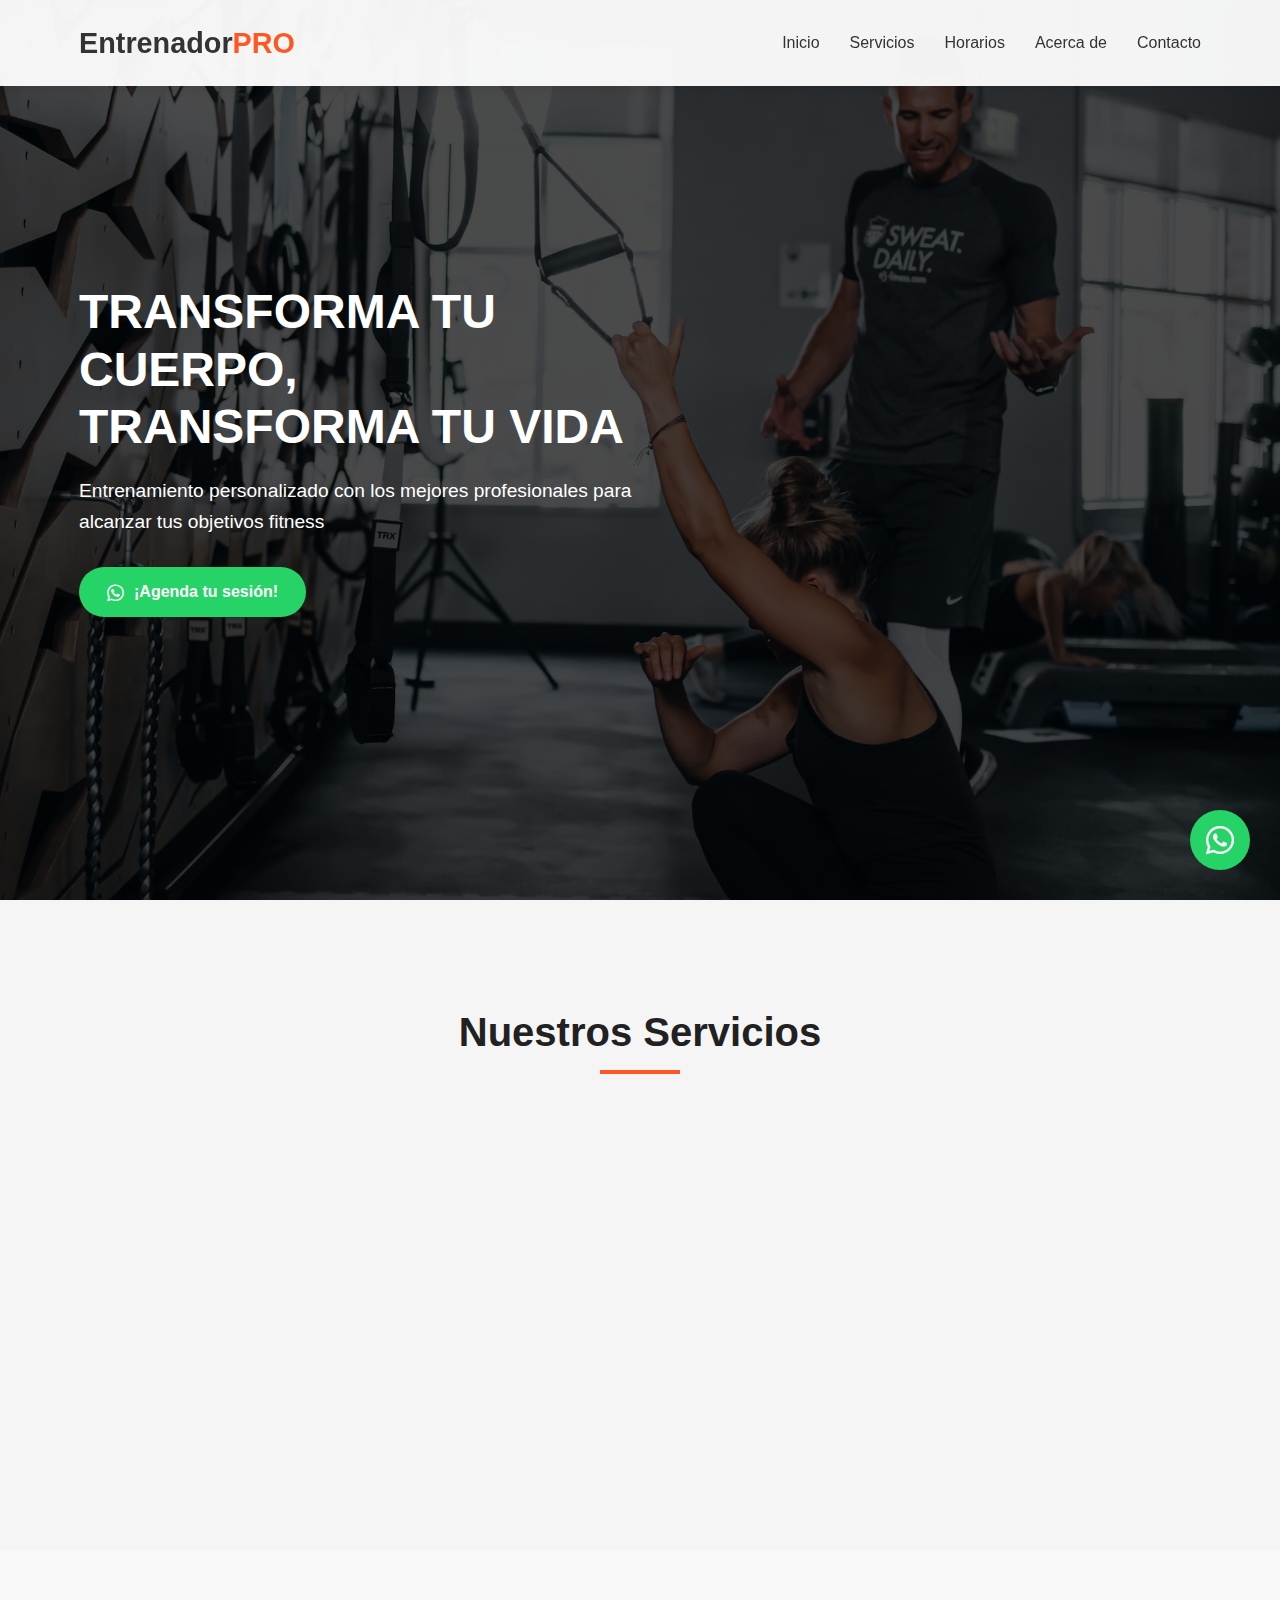
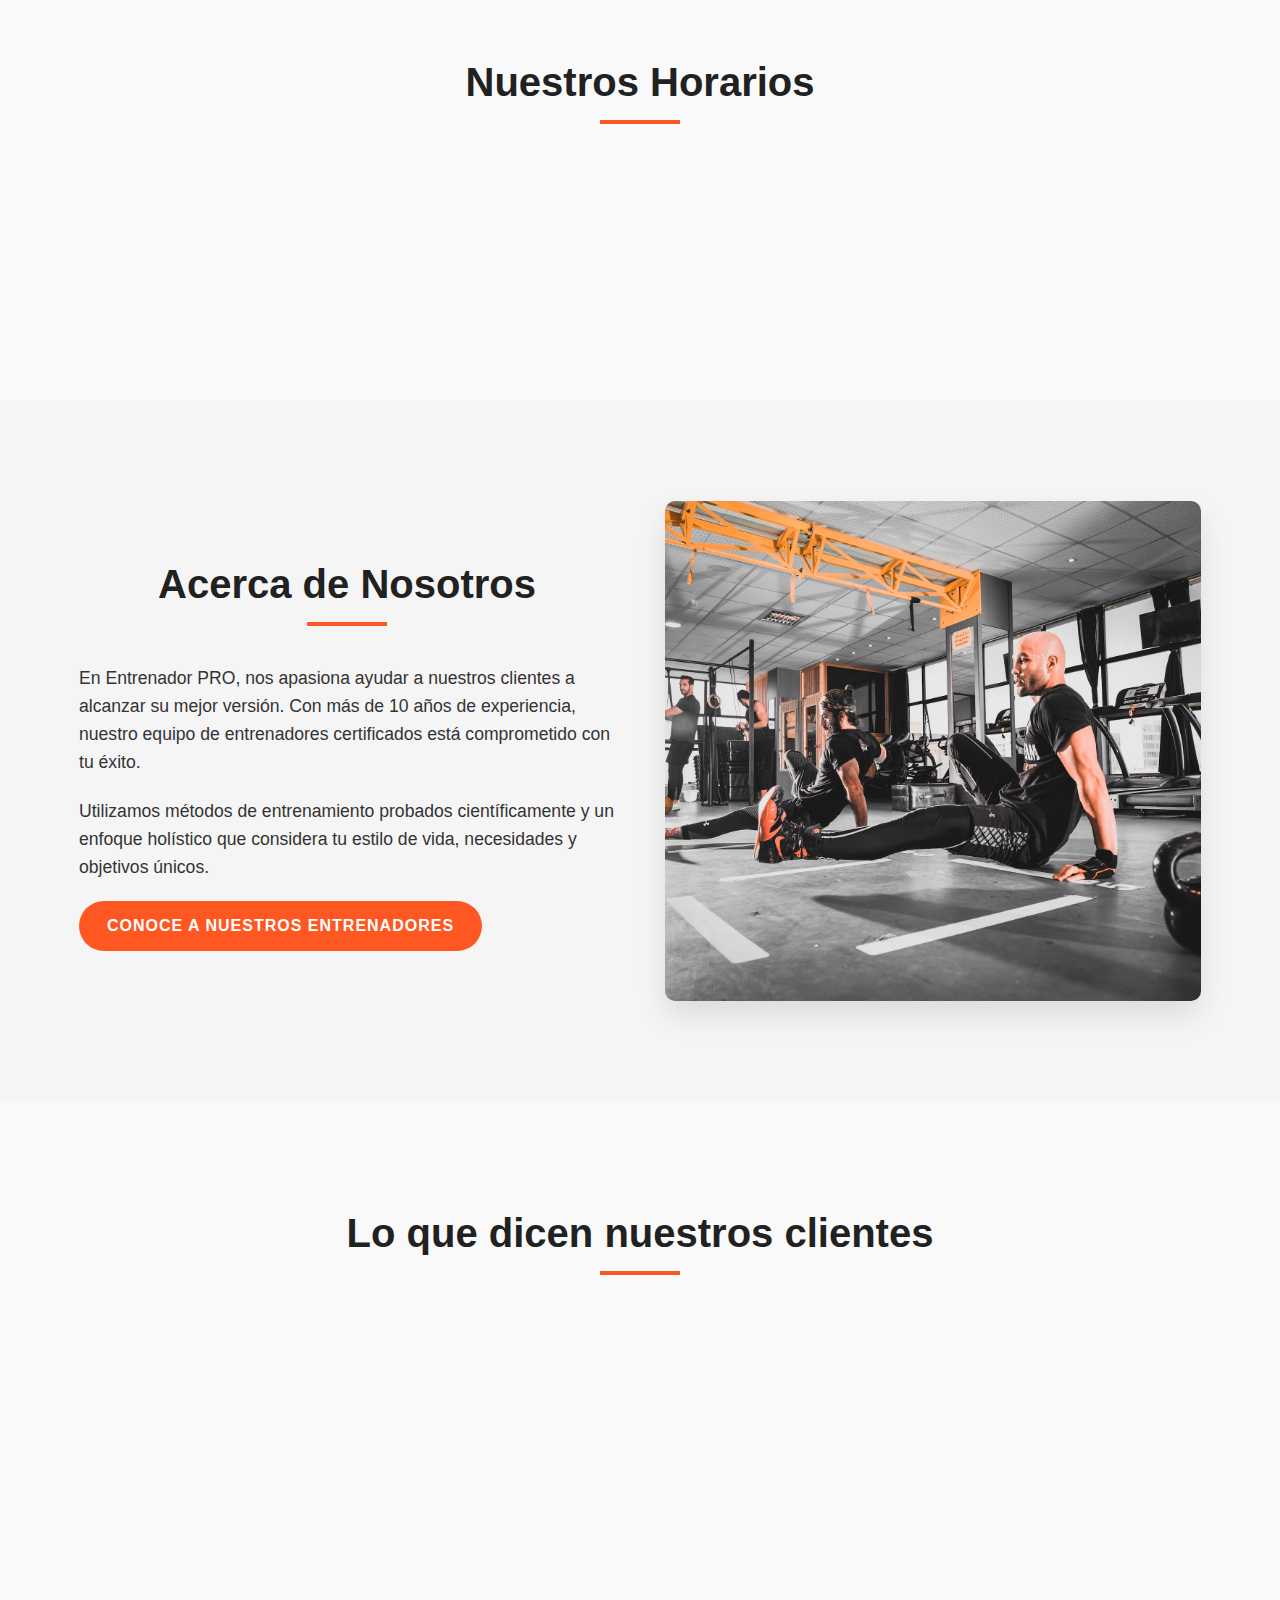
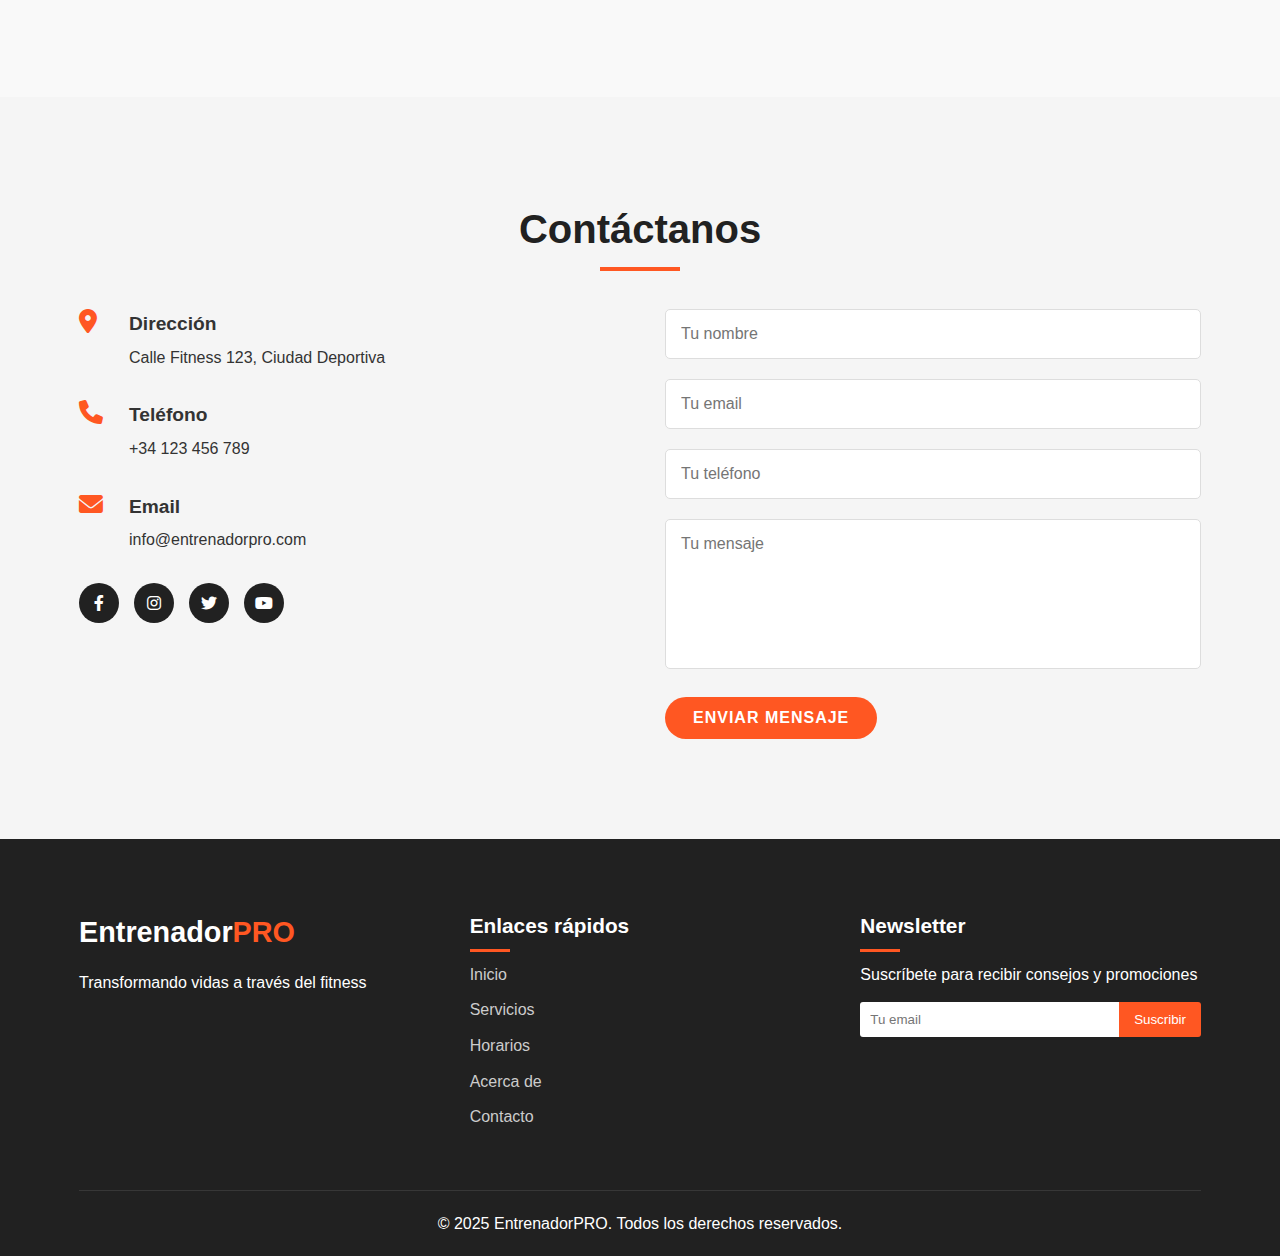
<file: plantilla-entrenador/index.html>
<!DOCTYPE html>
<html lang="es">
<head>
    <meta charset="UTF-8">
    <meta name="viewport" content="width=device-width, initial-scale=1.0">
    <title>Entrenador PRO - Tu entrenador personal de confianza</title>
    <link rel="stylesheet" href="style.css">
    <!-- Font Awesome para iconos -->
    <link rel="stylesheet" href="https://cdnjs.cloudflare.com/ajax/libs/font-awesome/6.0.0/css/all.min.css">
</head>
<body>
<!-- Header y navegación -->
<header>
    <div class="container">
        <div class="logo">
            <h1>Entrenador<span>PRO</span></h1>
        </div>
        <nav>
            <ul class="menu">
                <li><a href="#inicio">Inicio</a></li>
                <li><a href="#servicios">Servicios</a></li>
                <li><a href="#horarios">Horarios</a></li>
                <li><a href="#acerca">Acerca de</a></li>
                <li><a href="#contacto">Contacto</a></li>
            </ul>
            <div class="menu-toggle">
                <i class="fas fa-bars"></i>
            </div>
        </nav>
    </div>
</header>

<!-- Hero sección -->
<section id="inicio" class="hero">
    <div class="container">
        <div class="hero-content">
            <h2>TRANSFORMA TU CUERPO,<br>TRANSFORMA TU VIDA</h2>
            <p>Entrenamiento personalizado con los mejores profesionales para alcanzar tus objetivos fitness</p>
            <a href="https://wa.me/123456789" class="btn-whatsapp">
                <i class="fab fa-whatsapp"></i> ¡Agenda tu sesión!
            </a>
        </div>
    </div>
</section>

<!-- Servicios -->
<section id="servicios" class="servicios">
    <div class="container">
        <h2 class="section-title">Nuestros Servicios</h2>
        <div class="servicios-grid">
            <div class="servicio-card">
                <div class="servicio-icon">
                    <i class="fas fa-dumbbell"></i>
                </div>
                <h3>Entrenamiento Personal</h3>
                <p>Sesiones one-to-one adaptadas a tus necesidades específicas para maximizar resultados.</p>
            </div>
            <div class="servicio-card">
                <div class="servicio-icon">
                    <i class="fas fa-users"></i>
                </div>
                <h3>Clases Grupales</h3>
                <p>Entrena en un ambiente motivador con nuestras clases grupales de alta intensidad.</p>
            </div>
            <div class="servicio-card">
                <div class="servicio-icon">
                    <i class="fas fa-apple-alt"></i>
                </div>
                <h3>Asesoría Nutricional</h3>
                <p>Planes de alimentación personalizados que complementan tu rutina de ejercicios.</p>
            </div>
            <div class="servicio-card">
                <div class="servicio-icon">
                    <i class="fas fa-heartbeat"></i>
                </div>
                <h3>Evaluación Física</h3>
                <p>Análisis completo de tu condición actual para establecer metas realistas y medibles.</p>
            </div>
        </div>
    </div>
</section>

<!-- Horarios -->
<section id="horarios" class="horarios">
    <div class="container">
        <h2 class="section-title">Nuestros Horarios</h2>
        <div class="horario-tabla">
            <div class="horario-dia">
                <h3>Lunes a Viernes</h3>
                <p>6:00 AM - 10:00 PM</p>
            </div>
            <div class="horario-dia">
                <h3>Sábados</h3>
                <p>8:00 AM - 8:00 PM</p>
            </div>
            <div class="horario-dia">
                <h3>Domingos</h3>
                <p>9:00 AM - 2:00 PM</p>
            </div>
        </div>
    </div>
</section>

<!-- Acerca de -->
<section id="acerca" class="acerca">
    <div class="container">
        <div class="acerca-content">
            <div class="acerca-text">
                <h2 class="section-title">Acerca de Nosotros</h2>
                <p>En Entrenador PRO, nos apasiona ayudar a nuestros clientes a alcanzar su mejor versión. Con más de 10 años de experiencia, nuestro equipo de entrenadores certificados está comprometido con tu éxito.</p>
                <p>Utilizamos métodos de entrenamiento probados científicamente y un enfoque holístico que considera tu estilo de vida, necesidades y objetivos únicos.</p>
                <a href="#contacto" class="btn">Conoce a nuestros entrenadores</a>
            </div>
            <div class="acerca-img">
                <!-- Aquí irá la imagen del entrenador -->
            </div>
        </div>
    </div>
</section>

<!-- Testimonios -->
<section class="testimonios">
    <div class="container">
        <h2 class="section-title">Lo que dicen nuestros clientes</h2>
        <div class="testimonios-slider">
            <div class="testimonio">
                <div class="testimonio-texto">
                    <p>"Después de 3 meses entrenando aquí, he perdido 15kg y me siento con más energía que nunca. ¡Los mejores entrenadores!"</p>
                </div>
                <div class="cliente-info">
                    <h3>Laura Martínez</h3>
                    <span>Cliente desde 2023</span>
                </div>
            </div>
            <div class="testimonio">
                <div class="testimonio-texto">
                    <p>"El plan nutricional complementa perfectamente los entrenamientos. He logrado marcar mis músculos como siempre quise."</p>
                </div>
                <div class="cliente-info">
                    <h3>Carlos Rodríguez</h3>
                    <span>Cliente desde 2022</span>
                </div>
            </div>
            <div class="testimonio">
                <div class="testimonio-texto">
                    <p>"Las clases grupales son divertidas y motivadoras. El ambiente es genial y los resultados increíbles."</p>
                </div>
                <div class="cliente-info">
                    <h3>Ana Gómez</h3>
                    <span>Cliente desde 2024</span>
                </div>
            </div>
        </div>
    </div>
</section>

<!-- Contacto -->
<section id="contacto" class="contacto">
    <div class="container">
        <h2 class="section-title">Contáctanos</h2>
        <div class="contacto-content">
            <div class="contacto-info">
                <div class="info-item">
                    <i class="fas fa-map-marker-alt"></i>
                    <div>
                        <h3>Dirección</h3>
                        <p>Calle Fitness 123, Ciudad Deportiva</p>
                    </div>
                </div>
                <div class="info-item">
                    <i class="fas fa-phone"></i>
                    <div>
                        <h3>Teléfono</h3>
                        <p>+34 123 456 789</p>
                    </div>
                </div>
                <div class="info-item">
                    <i class="fas fa-envelope"></i>
                    <div>
                        <h3>Email</h3>
                        <p>info@entrenadorpro.com</p>
                    </div>
                </div>
                <div class="social-media">
                    <a href="#"><i class="fab fa-facebook-f"></i></a>
                    <a href="#"><i class="fab fa-instagram"></i></a>
                    <a href="#"><i class="fab fa-twitter"></i></a>
                    <a href="#"><i class="fab fa-youtube"></i></a>
                </div>
            </div>
            <div class="contacto-form">
                <form id="contact-form">
                    <div class="form-group">
                        <input type="text" id="nombre" name="nombre" placeholder="Tu nombre" required>
                    </div>
                    <div class="form-group">
                        <input type="email" id="email" name="email" placeholder="Tu email" required>
                    </div>
                    <div class="form-group">
                        <input type="tel" id="telefono" name="telefono" placeholder="Tu teléfono">
                    </div>
                    <div class="form-group">
                        <textarea id="mensaje" name="mensaje" placeholder="Tu mensaje" required></textarea>
                    </div>
                    <button type="submit" class="btn">Enviar Mensaje</button>
                </form>
            </div>
        </div>
    </div>
</section>

<!-- CTA WhatsApp flotante -->
<div class="whatsapp-float">
    <a href="https://wa.me/123456789" target="_blank">
        <i class="fab fa-whatsapp"></i>
    </a>
</div>

<!-- Footer -->
<footer>
    <div class="container">
        <div class="footer-content">
            <div class="footer-logo">
                <h2>Entrenador<span>PRO</span></h2>
                <p>Transformando vidas a través del fitness</p>
            </div>
            <div class="footer-links">
                <h3>Enlaces rápidos</h3>
                <ul>
                    <li><a href="#inicio">Inicio</a></li>
                    <li><a href="#servicios">Servicios</a></li>
                    <li><a href="#horarios">Horarios</a></li>
                    <li><a href="#acerca">Acerca de</a></li>
                    <li><a href="#contacto">Contacto</a></li>
                </ul>
            </div>
            <div class="footer-newsletter">
                <h3>Newsletter</h3>
                <p>Suscríbete para recibir consejos y promociones</p>
                <form>
                    <input type="email" placeholder="Tu email">
                    <button type="submit">Suscribir</button>
                </form>
            </div>
        </div>
        <div class="footer-bottom">
            <p>&copy; 2025 EntrenadorPRO. Todos los derechos reservados.</p>
        </div>
    </div>
</footer>

<script src="script.js"></script>
</body>
</html>
</file>
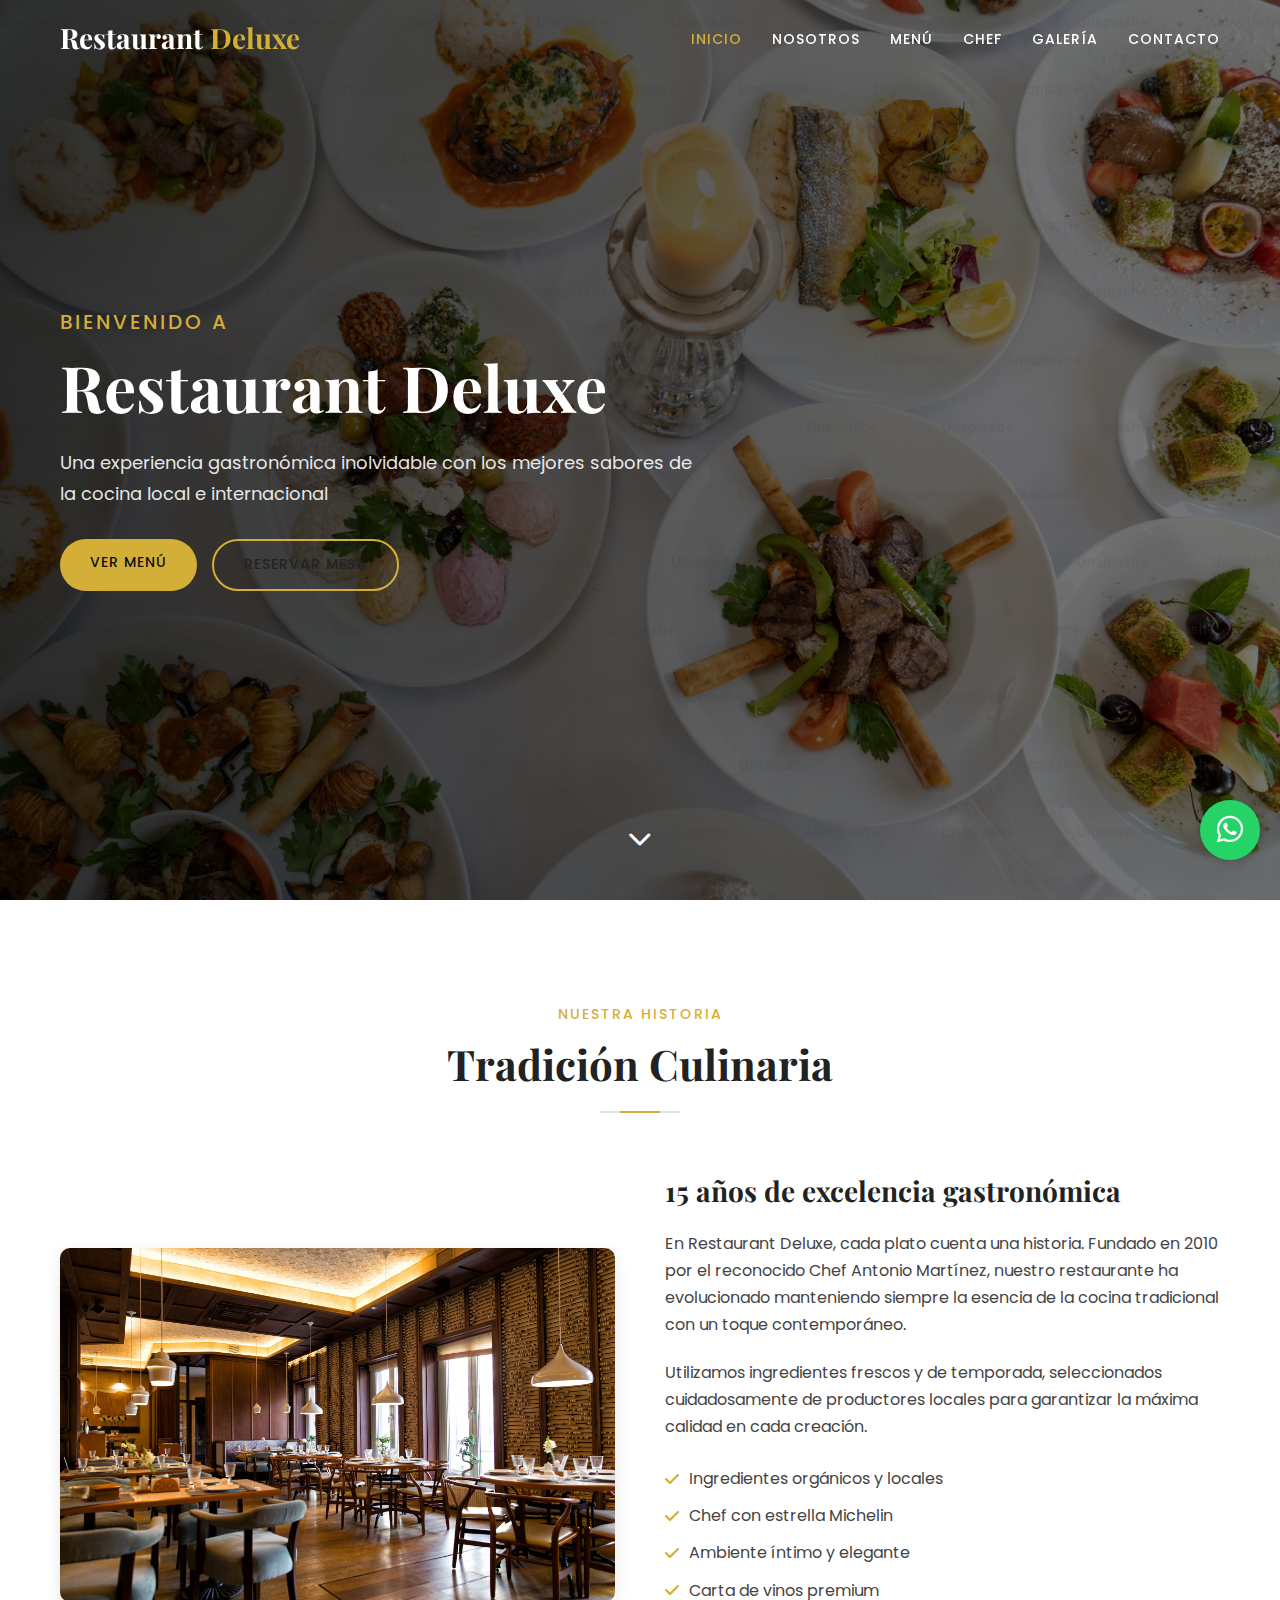
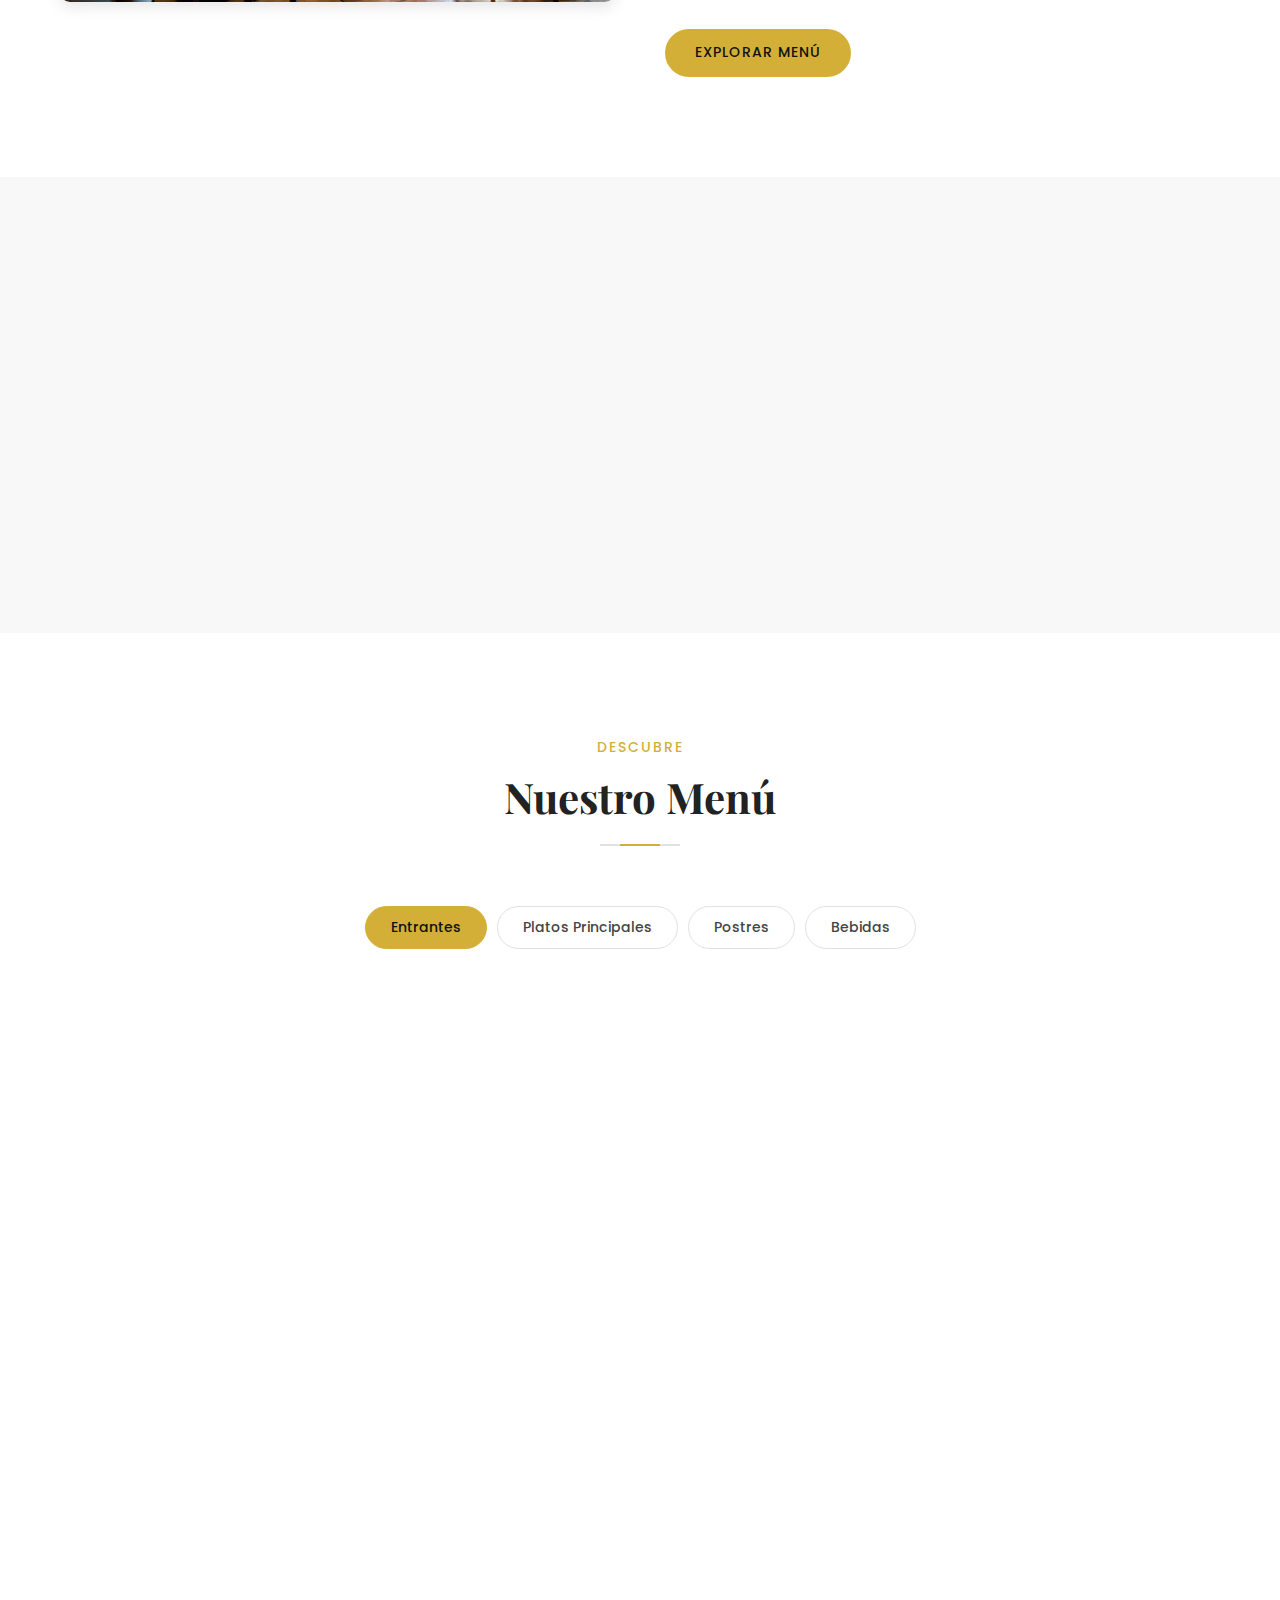
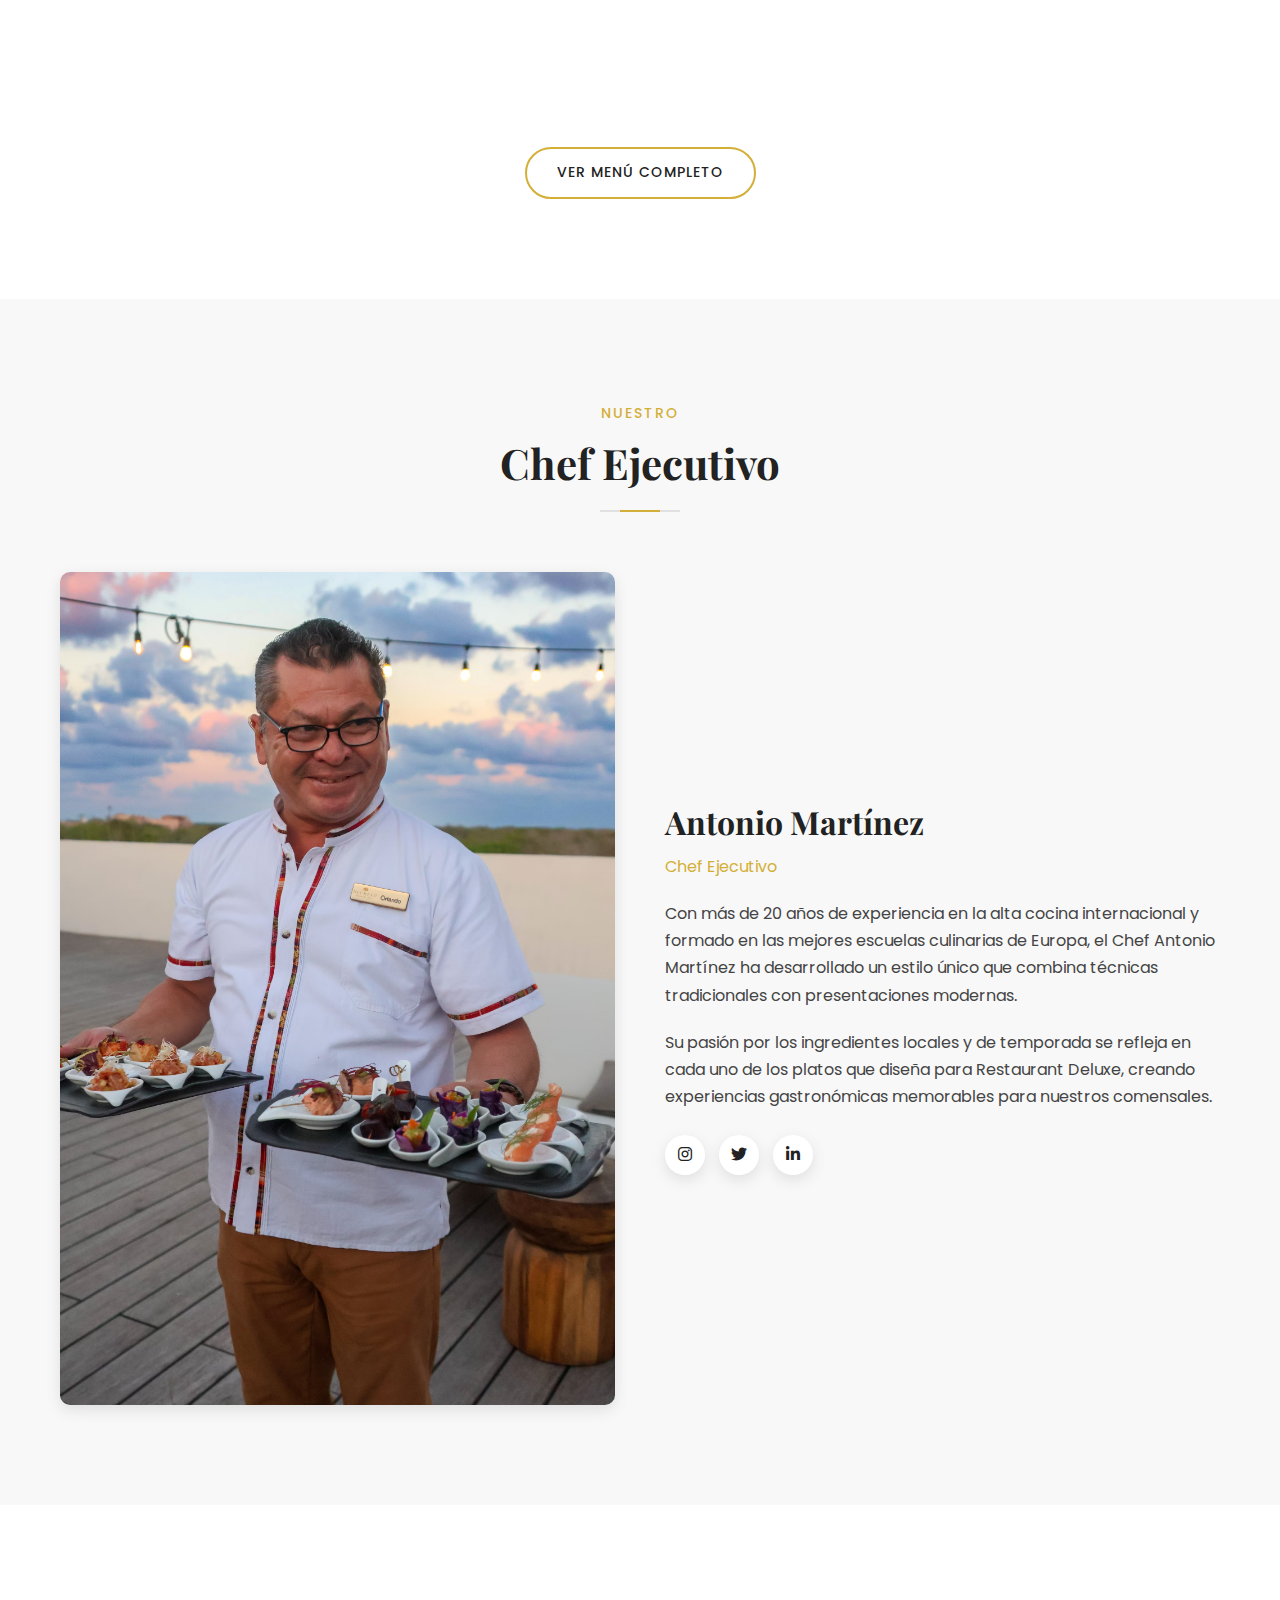
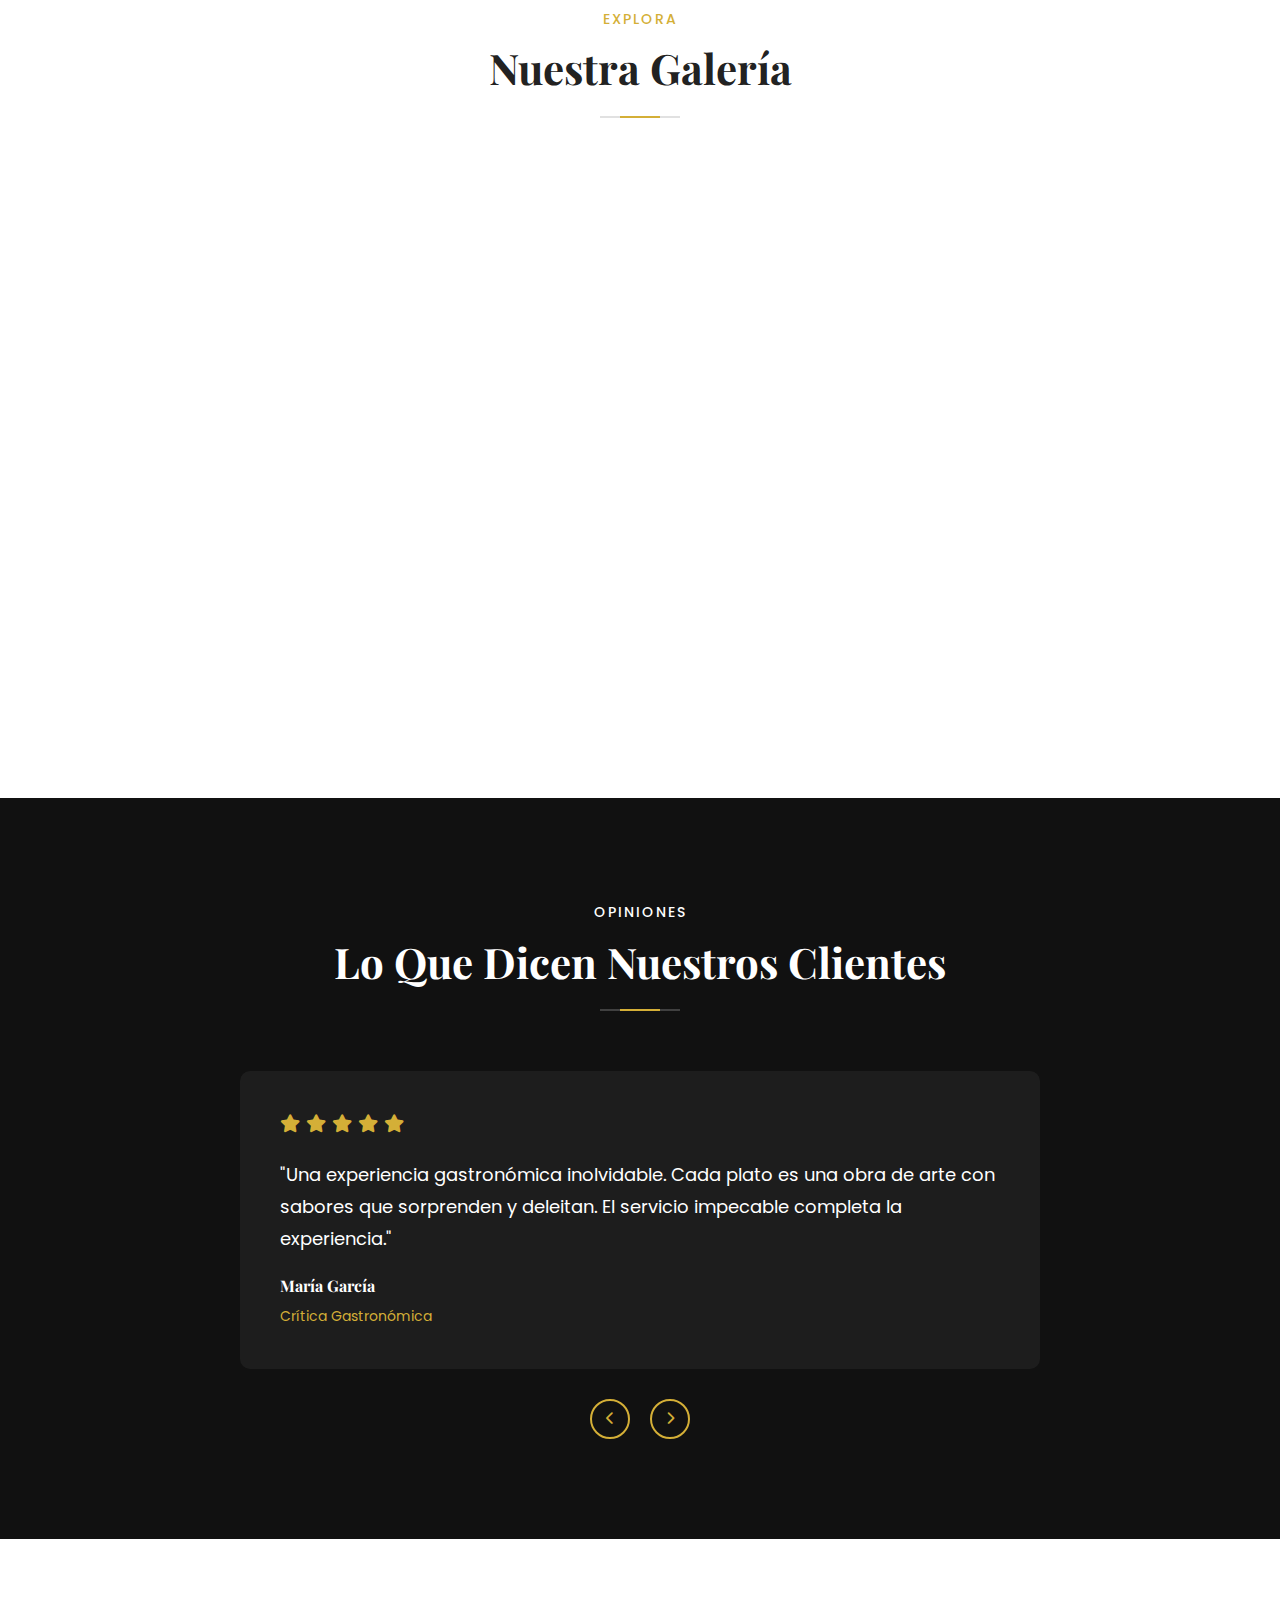
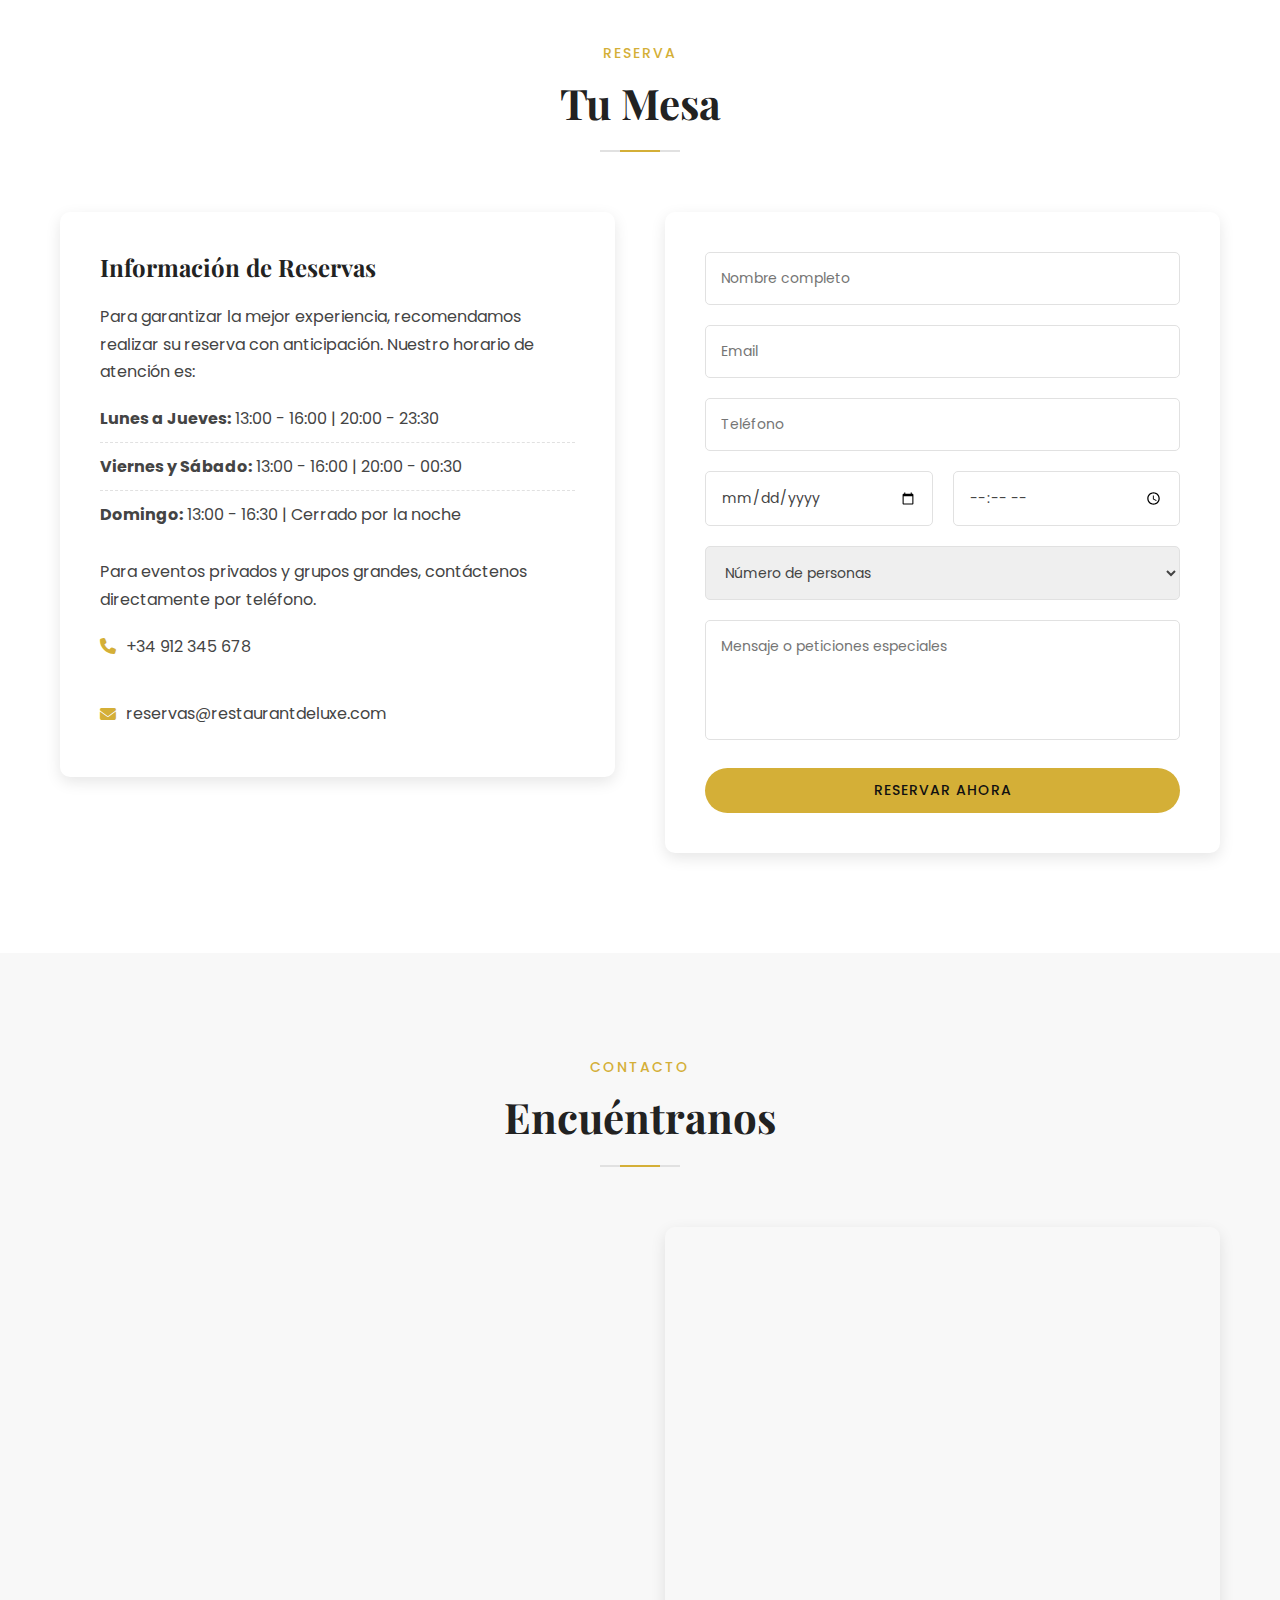
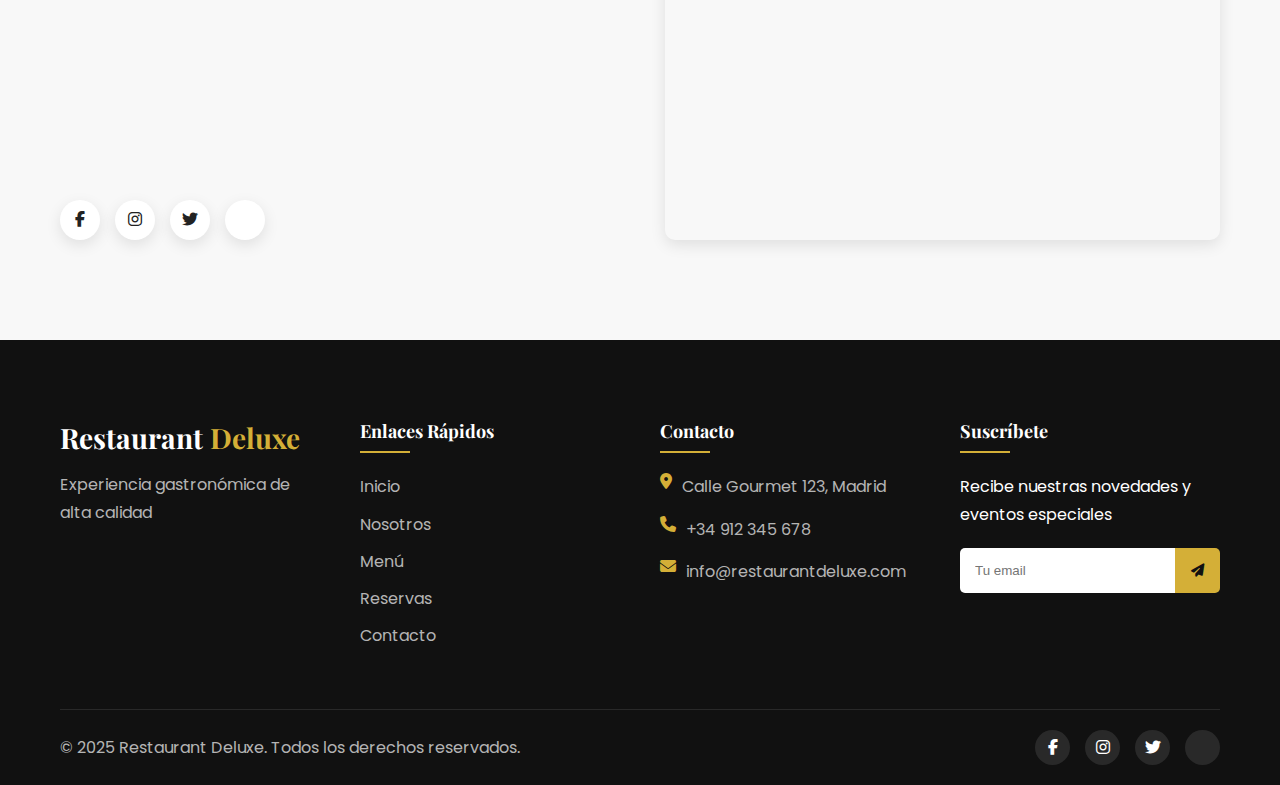
<file: plantilla-restaurante/index.html>
<!DOCTYPE html>
<html lang="es">
<head>
    <meta charset="UTF-8">
    <meta name="viewport" content="width=device-width, initial-scale=1.0">
    <meta name="description" content="Restaurant Deluxe - Experiencia gastronómica de alta calidad con sabores únicos y ambiente elegante">
    <meta name="keywords" content="restaurante, gastronomía, comida gourmet, chef, reservas, menú">
    <title>Restaurant Deluxe | Experiencia Culinaria Única</title>
    <link rel="stylesheet" href="style.css">
    <!-- Fuente elegante para restaurantes -->
    <link rel="preconnect" href="https://fonts.googleapis.com">
    <link rel="preconnect" href="https://fonts.gstatic.com" crossorigin>
    <link href="https://fonts.googleapis.com/css2?family=Playfair+Display:wght@400;500;600;700&family=Poppins:wght@300;400;500;600&display=swap" rel="stylesheet">
    <!-- Font Awesome para iconos -->
    <link rel="stylesheet" href="https://cdnjs.cloudflare.com/ajax/libs/font-awesome/6.4.0/css/all.min.css">
</head>
<body>
<!-- Header y Navegación -->
<header id="header">
    <div class="container">
        <div class="logo">
            <h1>Restaurant <span>Deluxe</span></h1>
        </div>
        <nav id="navbar">
            <ul>
                <li><a href="#hero" class="active">Inicio</a></li>
                <li><a href="#about">Nosotros</a></li>
                <li><a href="#menu">Menú</a></li>
                <li><a href="#chef">Chef</a></li>
                <li><a href="#gallery">Galería</a></li>
                <li><a href="#contact">Contacto</a></li>
            </ul>
            <div class="hamburger">
                <span class="bar"></span>
                <span class="bar"></span>
                <span class="bar"></span>
            </div>
        </nav>
    </div>
</header>

<!-- Sección Hero -->
<section id="hero">
    <div class="overlay"></div>
    <div class="container">
        <div class="hero-content">
            <h2>Bienvenido a</h2>
            <h1>Restaurant Deluxe</h1>
            <p>Una experiencia gastronómica inolvidable con los mejores sabores de la cocina local e internacional</p>
            <div class="cta-buttons">
                <a href="#menu" class="btn btn-primary">Ver Menú</a>
                <a href="#reservation" class="btn btn-secondary">Reservar Mesa</a>
            </div>
        </div>
    </div>
    <div class="scroll-down">
        <a href="#about"><i class="fas fa-chevron-down"></i></a>
    </div>
</section>

<!-- Sección Nosotros -->
<section id="about" class="section-padding">
    <div class="container">
        <div class="section-header">
            <span class="subtitle">Nuestra Historia</span>
            <h2>Tradición Culinaria</h2>
            <div class="divider"><span></span></div>
        </div>
        <div class="about-content">
            <div class="about-image">
                <img src="assets/img/about-restaurant.avif" alt="Interior del Restaurant Deluxe">
            </div>
            <div class="about-text">
                <h3>15 años de excelencia gastronómica</h3>
                <p>En Restaurant Deluxe, cada plato cuenta una historia. Fundado en 2010 por el reconocido Chef Antonio Martínez, nuestro restaurante ha evolucionado manteniendo siempre la esencia de la cocina tradicional con un toque contemporáneo.</p>
                <p>Utilizamos ingredientes frescos y de temporada, seleccionados cuidadosamente de productores locales para garantizar la máxima calidad en cada creación.</p>
                <ul class="features">
                    <li><i class="fas fa-check"></i> Ingredientes orgánicos y locales</li>
                    <li><i class="fas fa-check"></i> Chef con estrella Michelin</li>
                    <li><i class="fas fa-check"></i> Ambiente íntimo y elegante</li>
                    <li><i class="fas fa-check"></i> Carta de vinos premium</li>
                </ul>
                <a href="#menu" class="btn btn-primary">Explorar Menú</a>
            </div>
        </div>
    </div>
</section>

<!-- Sección Características -->
<section id="features" class="section-padding-small bg-light">
    <div class="container">
        <div class="features-grid">
            <div class="feature-box">
                <div class="feature-icon">
                    <i class="fas fa-utensils"></i>
                </div>
                <h3>Calidad Premium</h3>
                <p>Ingredientes seleccionados de la más alta calidad para una experiencia gastronómica excepcional.</p>
            </div>
            <div class="feature-box">
                <div class="feature-icon">
                    <i class="fas fa-wine-glass-alt"></i>
                </div>
                <h3>Selección de Vinos</h3>
                <p>Extensa carta de vinos nacionales e internacionales para maridar perfectamente cada plato.</p>
            </div>
            <div class="feature-box">
                <div class="feature-icon">
                    <i class="fas fa-concierge-bell"></i>
                </div>
                <h3>Servicio Exclusivo</h3>
                <p>Atención personalizada y profesional para hacer de su visita un momento inolvidable.</p>
            </div>
            <div class="feature-box">
                <div class="feature-icon">
                    <i class="fas fa-leaf"></i>
                </div>
                <h3>Opciones Vegetarianas</h3>
                <p>Deliciosas opciones para todos los gustos y necesidades dietéticas.</p>
            </div>
        </div>
    </div>
</section>

<!-- Sección Menú -->
<section id="menu" class="section-padding">
    <div class="container">
        <div class="section-header">
            <span class="subtitle">Descubre</span>
            <h2>Nuestro Menú</h2>
            <div class="divider"><span></span></div>
        </div>
        <div class="menu-tabs">
            <div class="tab-buttons">
                <button class="tab-btn active" data-target="starters">Entrantes</button>
                <button class="tab-btn" data-target="main">Platos Principales</button>
                <button class="tab-btn" data-target="desserts">Postres</button>
                <button class="tab-btn" data-target="drinks">Bebidas</button>
            </div>

            <div class="tab-content active" id="starters">
                <div class="menu-items">
                    <div class="menu-item">
                        <div class="menu-img">
                            <img src="assets/img/menu/starter-1.avif" alt="Carpaccio de Res">
                        </div>
                        <div class="menu-info">
                            <h4>Carpaccio de Res <span class="price">€14</span></h4>
                            <p>Finas láminas de res, aceite de oliva virgen, parmesano y rúcula fresca</p>
                        </div>
                    </div>
                    <div class="menu-item">
                        <div class="menu-img">
                            <img src="assets/img/menu/starter-2.avif" alt="Croquetas Gourmet">
                        </div>
                        <div class="menu-info">
                            <h4>Croquetas Gourmet <span class="price">€12</span></h4>
                            <p>Selección de croquetas caseras: jamón ibérico, boletus y queso azul</p>
                        </div>
                    </div>
                    <div class="menu-item">
                        <div class="menu-img">
                            <img src="assets/img/menu/starter-3.avif" alt="Ensalada Deluxe">
                        </div>
                        <div class="menu-info">
                            <h4>Ensalada Deluxe <span class="price">€16</span></h4>
                            <p>Mix de lechugas, aguacate, mango, nueces caramelizadas y vinagreta de frambuesa</p>
                        </div>
                    </div>
                    <div class="menu-item">
                        <div class="menu-img">
                            <img src="assets/img/menu/starter-4.avif" alt="Tartar de Atún">
                        </div>
                        <div class="menu-info">
                            <h4>Tartar de Atún <span class="price">€18</span></h4>
                            <p>Tartar de atún rojo, aguacate, mango y aderezo de sésamo y soja</p>
                        </div>
                    </div>
                </div>
            </div>

            <div class="tab-content" id="main">
                <div class="menu-items">
                    <div class="menu-item">
                        <div class="menu-img">
                            <img src="assets/img/menu/main-1.avif" alt="Lomo de Res">
                        </div>
                        <div class="menu-info">
                            <h4>Lomo de Res Wellington <span class="price">€28</span></h4>
                            <p>Lomo de res en hojaldre con duxelle de champiñones y salsa de vino tinto</p>
                        </div>
                    </div>
                    <div class="menu-item">
                        <div class="menu-img">
                            <img src="assets/img/menu/main-2.avif" alt="Risotto de Mariscos">
                        </div>
                        <div class="menu-info">
                            <h4>Risotto de Mariscos <span class="price">€24</span></h4>
                            <p>Cremoso risotto con langostinos, mejillones, calamar y azafrán</p>
                        </div>
                    </div>
                    <div class="menu-item">
                        <div class="menu-img">
                            <img src="assets/img/menu/main-3.avif" alt="Magret de Pato">
                        </div>
                        <div class="menu-info">
                            <h4>Magret de Pato <span class="price">€26</span></h4>
                            <p>Magret de pato con reducción de frutos rojos y puré de batata</p>
                        </div>
                    </div>
                    <div class="menu-item">
                        <div class="menu-img">
                            <img src="assets/img/menu/main-4.avif" alt="Pasta Trufada">
                        </div>
                        <div class="menu-info">
                            <h4>Pasta Trufada <span class="price">€22</span></h4>
                            <p>Tagliatelle con crema de trufa negra, setas silvestres y parmesano</p>
                        </div>
                    </div>
                </div>
            </div>

            <div class="tab-content" id="desserts">
                <!-- Contenido similar para postres -->
                <div class="menu-items">
                    <div class="menu-item">
                        <div class="menu-img">
                            <img src="assets/img/menu/dessert-1.avif" alt="Tiramisú">
                        </div>
                        <div class="menu-info">
                            <h4>Tiramisú Deluxe <span class="price">€9</span></h4>
                            <p>Clásico tiramisú con un toque de amaretto y cacao premium</p>
                        </div>
                    </div>
                    <div class="menu-item">
                        <div class="menu-img">
                            <img src="assets/img/menu/dessert-2.avif" alt="Coulant de Chocolate">
                        </div>
                        <div class="menu-info">
                            <h4>Coulant de Chocolate <span class="price">€11</span></h4>
                            <p>Bizcocho de chocolate con corazón fundido y helado de vainilla</p>
                        </div>
                    </div>
                </div>
            </div>

            <div class="tab-content" id="drinks">
                <!-- Contenido similar para bebidas -->
                <div class="menu-items">
                    <div class="menu-item">
                        <div class="menu-img">
                            <img src="assets/img/menu/drink-1.avif" alt="Vino Tinto">
                        </div>
                        <div class="menu-info">
                            <h4>Selección de Vinos <span class="price">€8-€120</span></h4>
                            <p>Amplia carta de vinos nacionales e internacionales</p>
                        </div>
                    </div>
                    <div class="menu-item">
                        <div class="menu-img">
                            <img src="assets/img/menu/drink-2.avif" alt="Cócteles">
                        </div>
                        <div class="menu-info">
                            <h4>Cócteles Premium <span class="price">€12</span></h4>
                            <p>Creaciones exclusivas de nuestro mixólogo</p>
                        </div>
                    </div>
                </div>
            </div>
        </div>
        <div class="menu-cta">
            <a href="menu-completo.html" class="btn btn-secondary">Ver Menú Completo</a>
        </div>
    </div>
</section>

<!-- Sección Chef -->
<section id="chef" class="section-padding bg-light">
    <div class="container">
        <div class="section-header">
            <span class="subtitle">Nuestro</span>
            <h2>Chef Ejecutivo</h2>
            <div class="divider"><span></span></div>
        </div>
        <div class="chef-profile">
            <div class="chef-img">
                <img src="assets/img/chef.avif" alt="Chef Antonio Martínez">
            </div>
            <div class="chef-bio">
                <h3>Antonio Martínez</h3>
                <span class="position">Chef Ejecutivo</span>
                <p>Con más de 20 años de experiencia en la alta cocina internacional y formado en las mejores escuelas culinarias de Europa, el Chef Antonio Martínez ha desarrollado un estilo único que combina técnicas tradicionales con presentaciones modernas.</p>
                <p>Su pasión por los ingredientes locales y de temporada se refleja en cada uno de los platos que diseña para Restaurant Deluxe, creando experiencias gastronómicas memorables para nuestros comensales.</p>
                <div class="chef-social">
                    <a href="#"><i class="fab fa-instagram"></i></a>
                    <a href="#"><i class="fab fa-twitter"></i></a>
                    <a href="#"><i class="fab fa-linkedin-in"></i></a>
                </div>
            </div>
        </div>
    </div>
</section>

<!-- Sección Galería -->
<section id="gallery" class="section-padding">
    <div class="container">
        <div class="section-header">
            <span class="subtitle">Explora</span>
            <h2>Nuestra Galería</h2>
            <div class="divider"><span></span></div>
        </div>
        <div class="gallery-grid">
            <div class="gallery-item">
                <img src="assets/img/gallery/gallery-1.avif" alt="Plato gourmet">
                <div class="gallery-overlay">
                    <i class="fas fa-search-plus"></i>
                </div>
            </div>
            <div class="gallery-item">
                <img src="assets/img/gallery/gallery-2.avif" alt="Interior del restaurante">
                <div class="gallery-overlay">
                    <i class="fas fa-search-plus"></i>
                </div>
            </div>
            <div class="gallery-item">
                <img src="assets/img/gallery/gallery-3.avif" alt="Preparación de platos">
                <div class="gallery-overlay">
                    <i class="fas fa-search-plus"></i>
                </div>
            </div>
            <div class="gallery-item">
                <img src="assets/img/gallery/gallery-4.avif" alt="Detalle culinario">
                <div class="gallery-overlay">
                    <i class="fas fa-search-plus"></i>
                </div>
            </div>
            <div class="gallery-item">
                <img src="assets/img/gallery/gallery-5.avif" alt="Terraza del restaurante">
                <div class="gallery-overlay">
                    <i class="fas fa-search-plus"></i>
                </div>
            </div>
            <div class="gallery-item">
                <img src="assets/img/gallery/gallery-6.avif" alt="Postre especial">
                <div class="gallery-overlay">
                    <i class="fas fa-search-plus"></i>
                </div>
            </div>
        </div>
    </div>
</section>

<!-- Sección Testimonios -->
<section id="testimonials" class="section-padding bg-dark">
    <div class="container">
        <div class="section-header light">
            <span class="subtitle">Opiniones</span>
            <h2>Lo Que Dicen Nuestros Clientes</h2>
            <div class="divider"><span></span></div>
        </div>
        <div class="testimonial-slider">
            <div class="testimonial-item">
                <div class="testimonial-content">
                    <div class="rating">
                        <i class="fas fa-star"></i>
                        <i class="fas fa-star"></i>
                        <i class="fas fa-star"></i>
                        <i class="fas fa-star"></i>
                        <i class="fas fa-star"></i>
                    </div>
                    <p>"Una experiencia gastronómica inolvidable. Cada plato es una obra de arte con sabores que sorprenden y deleitan. El servicio impecable completa la experiencia."</p>
                    <div class="client-info">
                        <h4>María García</h4>
                        <span>Crítica Gastronómica</span>
                    </div>
                </div>
            </div>
            <div class="testimonial-item">
                <div class="testimonial-content">
                    <div class="rating">
                        <i class="fas fa-star"></i>
                        <i class="fas fa-star"></i>
                        <i class="fas fa-star"></i>
                        <i class="fas fa-star"></i>
                        <i class="fas fa-star"></i>
                    </div>
                    <p>"El lugar perfecto para celebraciones especiales. El menú degustación superó todas nuestras expectativas y el maridaje de vinos fue excepcional."</p>
                    <div class="client-info">
                        <h4>Carlos Rodríguez</h4>
                        <span>Cliente frecuente</span>
                    </div>
                </div>
            </div>
            <div class="testimonial-item">
                <div class="testimonial-content">
                    <div class="rating">
                        <i class="fas fa-star"></i>
                        <i class="fas fa-star"></i>
                        <i class="fas fa-star"></i>
                        <i class="fas fa-star"></i>
                        <i class="fas fa-star-half-alt"></i>
                    </div>
                    <p>"Ambiente elegante pero acogedor, servicio atento y una carta que sorprende por su creatividad. Los postres son simplemente espectaculares."</p>
                    <div class="client-info">
                        <h4>Laura Martínez</h4>
                        <span>Empresaria</span>
                    </div>
                </div>
            </div>
        </div>
        <div class="testimonial-controls">
            <button class="prev-btn"><i class="fas fa-chevron-left"></i></button>
            <button class="next-btn"><i class="fas fa-chevron-right"></i></button>
        </div>
    </div>
</section>

<!-- Sección Reserva -->
<section id="reservation" class="section-padding">
    <div class="container">
        <div class="section-header">
            <span class="subtitle">Reserva</span>
            <h2>Tu Mesa</h2>
            <div class="divider"><span></span></div>
        </div>
        <div class="reservation-wrapper">
            <div class="reservation-info">
                <h3>Información de Reservas</h3>
                <p>Para garantizar la mejor experiencia, recomendamos realizar su reserva con anticipación. Nuestro horario de atención es:</p>
                <ul class="opening-hours">
                    <li><strong>Lunes a Jueves:</strong> 13:00 - 16:00 | 20:00 - 23:30</li>
                    <li><strong>Viernes y Sábado:</strong> 13:00 - 16:00 | 20:00 - 00:30</li>
                    <li><strong>Domingo:</strong> 13:00 - 16:30 | Cerrado por la noche</li>
                </ul>
                <p>Para eventos privados y grupos grandes, contáctenos directamente por teléfono.</p>
                <div class="contact-info">
                    <p><i class="fas fa-phone"></i> +34 912 345 678</p>
                    <p><i class="fas fa-envelope"></i> reservas@restaurantdeluxe.com</p>
                </div>
            </div>
            <div class="reservation-form">
                <form id="bookingForm">
                    <div class="form-group">
                        <input type="text" id="name" name="name" placeholder="Nombre completo" required>
                    </div>
                    <div class="form-group">
                        <input type="email" id="email" name="email" placeholder="Email" required>
                    </div>
                    <div class="form-group">
                        <input type="tel" id="phone" name="phone" placeholder="Teléfono" required>
                    </div>
                    <div class="form-row">
                        <div class="form-group half">
                            <input type="date" id="date" name="date" required>
                        </div>
                        <div class="form-group half">
                            <input type="time" id="time" name="time" required>
                        </div>
                    </div>
                    <div class="form-group">
                        <select id="guests" name="guests" required>
                            <option value="" disabled selected>Número de personas</option>
                            <option value="1">1 persona</option>
                            <option value="2">2 personas</option>
                            <option value="3">3 personas</option>
                            <option value="4">4 personas</option>
                            <option value="5">5 personas</option>
                            <option value="6">6 personas</option>
                            <option value="more">Más de 6 personas</option>
                        </select>
                    </div>
                    <div class="form-group">
                        <textarea id="message" name="message" placeholder="Mensaje o peticiones especiales"></textarea>
                    </div>
                    <button type="submit" class="btn btn-primary full-width">Reservar Ahora</button>
                </form>
            </div>
        </div>
    </div>
</section>

<!-- Sección Contacto -->
<section id="contact" class="section-padding bg-light">
    <div class="container">
        <div class="section-header">
            <span class="subtitle">Contacto</span>
            <h2>Encuéntranos</h2>
            <div class="divider"><span></span></div>
        </div>
        <div class="contact-wrapper">
            <div class="contact-info">
                <div class="contact-box">
                    <div class="icon">
                        <i class="fas fa-map-marker-alt"></i>
                    </div>
                    <div class="info">
                        <h4>Dirección</h4>
                        <p>Calle Gourmet 123<br>28001 Madrid, España</p>
                    </div>
                </div>
                <div class="contact-box">
                    <div class="icon">
                        <i class="fas fa-phone-alt"></i>
                    </div>
                    <div class="info">
                        <h4>Reservas</h4>
                        <p>+34 912 345 678<br>+34 912 345 679</p>
                    </div>
                </div>
                <div class="contact-box">
                    <div class="icon">
                        <i class="fas fa-envelope"></i>
                    </div>
                    <div class="info">
                        <h4>Email</h4>
                        <p>info@restaurantdeluxe.com<br>reservas@restaurantdeluxe.com</p>
                    </div>
                </div>
                <div class="social-links">
                    <a href="#"><i class="fab fa-facebook-f"></i></a>
                    <a href="#"><i class="fab fa-instagram"></i></a>
                    <a href="#"><i class="fab fa-twitter"></i></a>
                    <a href="#"><i class="fab fa-tripadvisor"></i></a>
                </div>
            </div>
            <div class="map-container">
                <iframe src="https://www.google.com/maps/embed?pb=!1m18!1m12!1m3!1d3037.7479999438347!2d-3.683144!3d40.4167!2m3!1f0!2f0!3f0!3m2!1i1024!2i768!4f13.1!3m3!1m2!1s0xd422997800a3c81%3A0xc323ab5aa5c95a71!2sMadrid%2C%20Spain!5e0!3m2!1sen!2sus!4v1651661020000!5m2!1sen!2sus" width="100%" height="450" style="border:0;" allowfullscreen="" loading="lazy" referrerpolicy="no-referrer-when-downgrade"></iframe>
            </div>
        </div>
    </div>
</section>

<!-- WhatsApp Flotante -->
<a href="https://wa.me/34912345678" class="whatsapp-float" target="_blank">
    <i class="fab fa-whatsapp"></i>
</a>

<!-- Footer -->
<footer id="footer">
    <div class="container">
        <div class="footer-content">
            <div class="footer-logo">
                <h2>Restaurant <span>Deluxe</span></h2>
                <p>Experiencia gastronómica de alta calidad</p>
            </div>
            <div class="footer-links">
                <h3>Enlaces Rápidos</h3>
                <ul>
                    <li><a href="#hero">Inicio</a></li>
                    <li><a href="#about">Nosotros</a></li>
                    <li><a href="#menu">Menú</a></li>
                    <li><a href="#reservation">Reservas</a></li>
                    <li><a href="#contact">Contacto</a></li>
                </ul>
            </div>
            <div class="footer-contact">
                <h3>Contacto</h3>
                <ul>
                    <li><i class="fas fa-map-marker-alt"></i> Calle Gourmet 123, Madrid</li>
                    <li><i class="fas fa-phone"></i> +34 912 345 678</li>
                    <li><i class="fas fa-envelope"></i> info@restaurantdeluxe.com</li>
                </ul>
            </div>
            <div class="footer-newsletter">
                <h3>Suscríbete</h3>
                <p>Recibe nuestras novedades y eventos especiales</p>
                <form class="newsletter-form">
                    <input type="email" placeholder="Tu email" required>
                    <button type="submit"><i class="fas fa-paper-plane"></i></button>
                </form>
            </div>
        </div>
        <div class="footer-bottom">
            <div class="copyright">
                <p>&copy; 2025 Restaurant Deluxe. Todos los derechos reservados.</p>
            </div>
            <div class="footer-social">
                <a href="#"><i class="fab fa-facebook-f"></i></a>
                <a href="#"><i class="fab fa-instagram"></i></a>
                <a href="#"><i class="fab fa-twitter"></i></a>
                <a href="#"><i class="fab fa-tripadvisor"></i></a>
            </div>
        </div>
    </div>
</footer>

<!-- Modal de Galería -->
<div id="galleryModal" class="modal">
    <span class="close-modal">&times;</span>
    <img class="modal-content" id="modalImg">
    <div class="modal-caption"></div>
    <a class="prev">&#10094;</a>
    <a class="next">&#10095;</a>
</div>

<!-- Script -->
<script src="script.js"></script>
</body>
</html>
</file>
<file: plantilla-entrenador/style.css>
/*
==========================
Entrenador PRO - Main CSS
==========================
*/

/* Variables globales */
:root {
    --color-primary: #FF5722;
    --color-secondary: #212121;
    --color-light: #f5f5f5;
    --color-dark: #333;
    --color-grey: #777;
    --font-primary: 'Roboto', sans-serif;
    --font-secondary: 'Montserrat', sans-serif;
    --transition: all 0.3s ease;
}

/* Reset y estilos generales */
* {
    margin: 0;
    padding: 0;
    box-sizing: border-box;
}

html {
    scroll-behavior: smooth;
}

body {
    font-family: var(--font-primary);
    line-height: 1.6;
    color: var(--color-dark);
    background-color: var(--color-light);
}

.container {
    width: 90%;
    max-width: 1200px;
    margin: 0 auto;
    padding: 0 15px;
}

a {
    text-decoration: none;
    color: var(--color-dark);
    transition: var(--transition);
}

ul {
    list-style: none;
}

img {
    max-width: 100%;
    height: auto;
}

.section-title {
    font-family: var(--font-secondary);
    font-size: 2.5rem;
    text-align: center;
    margin-bottom: 3rem;
    position: relative;
    color: var(--color-secondary);
}

.section-title::after {
    content: '';
    position: absolute;
    width: 80px;
    height: 4px;
    background-color: var(--color-primary);
    bottom: -10px;
    left: 50%;
    transform: translateX(-50%);
}

.btn {
    display: inline-block;
    padding: 12px 28px;
    background-color: var(--color-primary);
    color: white;
    border-radius: 50px;
    font-weight: 600;
    text-transform: uppercase;
    letter-spacing: 1px;
    transition: var(--transition);
    cursor: pointer;
    border: none;
    font-size: 1rem;
}

.btn:hover {
    background-color: var(--color-secondary);
    transform: translateY(-3px);
    box-shadow: 0 10px 20px rgba(0, 0, 0, 0.2);
}

/* Header y navegación */
header {
    position: fixed;
    top: 0;
    left: 0;
    width: 100%;
    padding: 20px 0;
    background-color: rgba(255, 255, 255, 0.95);
    box-shadow: 0 2px 10px rgba(0, 0, 0, 0.1);
    z-index: 1000;
    transition: var(--transition);
}

header .container {
    display: flex;
    justify-content: space-between;
    align-items: center;
}

.logo h1 {
    font-family: var(--font-secondary);
    font-size: 1.8rem;
    font-weight: 800;
}

.logo span {
    color: var(--color-primary);
}

.menu {
    display: flex;
}

.menu li {
    margin-left: 30px;
}

.menu a {
    font-weight: 500;
    position: relative;
    padding-bottom: 5px;
}

.menu a::after {
    content: '';
    position: absolute;
    width: 0;
    height: 2px;
    background-color: var(--color-primary);
    bottom: 0;
    left: 0;
    transition: var(--transition);
}

.menu a:hover::after {
    width: 100%;
}

.menu-toggle {
    display: none;
    font-size: 1.5rem;
    cursor: pointer;
}

/* Hero sección */
.hero {
    height: 100vh;
    background: linear-gradient(rgba(0, 0, 0, 0.7), rgba(0, 0, 0, 0.7)), url('assets/img/hero-bg.avif') no-repeat center center/cover;
    display: flex;
    align-items: center;
    color: white;
}

.hero-content {
    max-width: 600px;
}

.hero h2 {
    font-size: 3rem;
    font-weight: 800;
    line-height: 1.2;
    margin-bottom: 20px;
}

.hero p {
    font-size: 1.2rem;
    margin-bottom: 30px;
}

.btn-whatsapp {
    display: inline-flex;
    align-items: center;
    background-color: #25D366;
    color: white;
    padding: 12px 28px;
    border-radius: 50px;
    font-weight: 600;
    transition: var(--transition);
}

.btn-whatsapp i {
    margin-right: 10px;
    font-size: 1.2rem;
}

.btn-whatsapp:hover {
    background-color: #128C7E;
    transform: translateY(-3px);
    box-shadow: 0 10px 20px rgba(0, 0, 0, 0.2);
}

/* Servicios */
.servicios {
    padding: 100px 0;
}

.servicios-grid {
    display: grid;
    grid-template-columns: repeat(auto-fit, minmax(250px, 1fr));
    gap: 30px;
}

.servicio-card {
    background-color: white;
    border-radius: 10px;
    padding: 30px;
    box-shadow: 0 5px 15px rgba(0, 0, 0, 0.05);
    text-align: center;
    transition: var(--transition);
}

.servicio-card:hover {
    transform: translateY(-10px);
    box-shadow: 0 15px 30px rgba(0, 0, 0, 0.1);
}

.servicio-icon {
    font-size: 2.5rem;
    color: var(--color-primary);
    margin-bottom: 20px;
}

.servicio-card h3 {
    font-size: 1.5rem;
    margin-bottom: 15px;
    font-weight: 600;
}

/* Horarios */
.horarios {
    padding: 100px 0;
    background-color: #f9f9f9;
}

.horario-tabla {
    display: flex;
    justify-content: space-around;
    flex-wrap: wrap;
    gap: 20px;
}

.horario-dia {
    background-color: white;
    padding: 30px;
    border-radius: 10px;
    text-align: center;
    box-shadow: 0 5px 15px rgba(0, 0, 0, 0.05);
    flex: 1 1 250px;
    transition: var(--transition);
}

.horario-dia:hover {
    transform: scale(1.05);
    box-shadow: 0 15px 30px rgba(0, 0, 0, 0.1);
}

.horario-dia h3 {
    font-size: 1.5rem;
    margin-bottom: 10px;
    color: var(--color-secondary);
}

.horario-dia p {
    font-size: 1.2rem;
    color: var(--color-primary);
    font-weight: 600;
}

/* Acerca de */
.acerca {
    padding: 100px 0;
}

.acerca-content {
    display: grid;
    grid-template-columns: 1fr 1fr;
    gap: 50px;
    align-items: center;
}

.acerca-text p {
    margin-bottom: 20px;
    font-size: 1.1rem;
}

.acerca-img {
    height: 500px;
    background: url('assets/img/about-img.avif') no-repeat center center/cover;
    border-radius: 10px;
    box-shadow: 0 15px 30px rgba(0, 0, 0, 0.1);
}

/* Testimonios */
.testimonios {
    padding: 100px 0;
    background-color: #f9f9f9;
}

.testimonios-slider {
    display: flex;
    overflow-x: auto;
    gap: 30px;
    padding: 20px 0;
    scroll-snap-type: x mandatory;
    scrollbar-width: none;
}

.testimonios-slider::-webkit-scrollbar {
    display: none;
}

.testimonio {
    flex: 0 0 350px;
    scroll-snap-align: start;
    background-color: white;
    padding: 30px;
    border-radius: 10px;
    box-shadow: 0 5px 15px rgba(0, 0, 0, 0.05);
}

.testimonio-texto {
    margin-bottom: 20px;
    position: relative;
}

.testimonio-texto p {
    font-style: italic;
}

.testimonio-texto::before {
    content: '\201C';
    font-size: 3rem;
    position: absolute;
    top: -20px;
    left: -10px;
    color: var(--color-primary);
    opacity: 0.3;
}

.cliente-info h3 {
    font-size: 1.2rem;
    margin-bottom: 5px;
}

.cliente-info span {
    color: var(--color-grey);
    font-size: 0.9rem;
}

/* Contacto */
.contacto {
    padding: 100px 0;
}

.contacto-content {
    display: grid;
    grid-template-columns: repeat(auto-fit, minmax(300px, 1fr));
    gap: 50px;
}

.info-item {
    display: flex;
    margin-bottom: 30px;
}

.info-item i {
    font-size: 1.5rem;
    color: var(--color-primary);
    margin-right: 20px;
    width: 30px;
}

.info-item h3 {
    font-size: 1.2rem;
    margin-bottom: 5px;
}

.social-media {
    display: flex;
    margin-top: 30px;
}

.social-media a {
    width: 40px;
    height: 40px;
    background-color: var(--color-secondary);
    color: white;
    border-radius: 50%;
    display: flex;
    justify-content: center;
    align-items: center;
    margin-right: 15px;
    transition: var(--transition);
}

.social-media a:hover {
    background-color: var(--color-primary);
    transform: translateY(-5px);
}

.form-group {
    margin-bottom: 20px;
}

.form-group input,
.form-group textarea {
    width: 100%;
    padding: 15px;
    border-radius: 5px;
    border: 1px solid #ddd;
    font-family: var(--font-primary);
    font-size: 1rem;
}

.form-group textarea {
    height: 150px;
    resize: none;
}

/* WhatsApp flotante */
.whatsapp-float {
    position: fixed;
    bottom: 30px;
    right: 30px;
    z-index: 999;
}

.whatsapp-float a {
    width: 60px;
    height: 60px;
    background-color: #25D366;
    color: white;
    border-radius: 50%;
    display: flex;
    justify-content: center;
    align-items: center;
    font-size: 2rem;
    box-shadow: 0 5px 15px rgba(0, 0, 0, 0.1);
    transition: var(--transition);
}

.whatsapp-float a:hover {
    transform: scale(1.1);
}

/* Footer */
footer {
    background-color: var(--color-secondary);
    color: white;
    padding: 70px 0 20px;
}

.footer-content {
    display: grid;
    grid-template-columns: repeat(auto-fit, minmax(200px, 1fr));
    gap: 50px;
    margin-bottom: 50px;
}

.footer-logo h2 {
    font-size: 1.8rem;
    margin-bottom: 15px;
}

.footer-logo span {
    color: var(--color-primary);
}

.footer-links h3,
.footer-newsletter h3 {
    font-size: 1.3rem;
    margin-bottom: 20px;
    position: relative;
}

.footer-links h3::after,
.footer-newsletter h3::after {
    content: '';
    position: absolute;
    width: 40px;
    height: 3px;
    background-color: var(--color-primary);
    bottom: -10px;
    left: 0;
}

.footer-links ul li {
    margin-bottom: 10px;
}

.footer-links ul li a {
    color: #ccc;
}

.footer-links ul li a:hover {
    color: var(--color-primary);
    padding-left: 5px;
}

.footer-newsletter p {
    margin-bottom: 15px;
}

.footer-newsletter form {
    display: flex;
}

.footer-newsletter input {
    flex: 1;
    padding: 10px;
    border: none;
    border-radius: 3px 0 0 3px;
}

.footer-newsletter button {
    background-color: var(--color-primary);
    color: white;
    border: none;
    padding: 10px 15px;
    border-radius: 0 3px 3px 0;
    cursor: pointer;
    transition: var(--transition);
}

.footer-newsletter button:hover {
    background-color: #e64a19;
}

.footer-bottom {
    text-align: center;
    padding-top: 20px;
    border-top: 1px solid rgba(255, 255, 255, 0.1);
}

/* Media Queries */
@media (max-width: 992px) {
    .acerca-content {
        grid-template-columns: 1fr;
    }

    .acerca-img {
        height: 400px;
        order: -1;
    }
}

@media (max-width: 768px) {
    header {
        padding: 15px 0;
    }

    .menu {
        position: absolute;
        top: 100%;
        left: 0;
        width: 100%;
        background-color: white;
        flex-direction: column;
        align-items: center;
        padding: 20px 0;
        box-shadow: 0 5px 10px rgba(0, 0, 0, 0.1);
        transform: translateY(-150%);
        transition: transform 0.3s ease;
    }

    .menu.active {
        transform: translateY(0);
    }

    .menu li {
        margin: 10px 0;
    }

    .menu-toggle {
        display: block;
    }

    .hero h2 {
        font-size: 2.5rem;
    }

    .hero p {
        font-size: 1rem;
    }

    .section-title {
        font-size: 2rem;
    }
}

@media (max-width: 576px) {
    .hero h2 {
        font-size: 2rem;
    }

    .btn {
        padding: 10px 20px;
        font-size: 0.9rem;
    }

    .btn-whatsapp {
        padding: 10px 20px;
    }

    .footer-content {
        gap: 30px;
    }

    .footer-newsletter form {
        flex-direction: column;
    }

    .footer-newsletter input,
    .footer-newsletter button {
        width: 100%;
        border-radius: 3px;
        margin-bottom: 10px;
    }
}
</file>
<file: plantilla-restaurante/style.css>
/*
* Restaurant Deluxe - Landing Page Template
* Designed by Say
* CSS Version: 1.0
*/

/* ======================================
   Variables y Estilos Base
====================================== */
:root {
    --color-primary: #D4AF37;      /* Dorado elegante */
    --color-secondary: #222;       /* Negro suave */
    --color-text: #444;            /* Color texto principal */
    --color-text-light: #777;      /* Color texto secundario */
    --color-light: #f8f8f8;        /* Fondo claro */
    --color-white: #fff;           /* Blanco */
    --color-dark: #111;            /* Negro para fondos */
    --color-grey: #f5f5f5;         /* Gris claro */
    --color-border: #e1e1e1;       /* Color bordes */

    --font-primary: 'Playfair Display', serif;  /* Fuente para títulos */
    --font-secondary: 'Poppins', sans-serif;    /* Fuente para texto */

    --transition: all 0.3s ease;   /* Transición global */
    --shadow: 0 5px 15px rgba(0, 0, 0, 0.1);  /* Sombra suave */
    --shadow-dark: 0 5px 15px rgba(0, 0, 0, 0.2);  /* Sombra oscura */
}

* {
    margin: 0;
    padding: 0;
    box-sizing: border-box;
}

html {
    scroll-behavior: smooth;
}

body {
    font-family: var(--font-secondary);
    font-size: 16px;
    line-height: 1.7;
    color: var(--color-text);
    overflow-x: hidden;
}

h1, h2, h3, h4, h5, h6 {
    font-family: var(--font-primary);
    font-weight: 700;
    margin-bottom: 15px;
    color: var(--color-secondary);
    line-height: 1.3;
}

p {
    margin-bottom: 20px;
}

a {
    text-decoration: none;
    color: var(--color-secondary);
    transition: var(--transition);
}

a:hover {
    color: var(--color-primary);
}

ul, ol {
    list-style: none;
}

img {
    max-width: 100%;
    display: block;
}

.container {
    width: 100%;
    max-width: 1200px;
    margin: 0 auto;
    padding: 0 20px;
}

.section-padding {
    padding: 100px 0;
}

.section-padding-small {
    padding: 70px 0;
}

.bg-light {
    background-color: var(--color-light);
}

.bg-dark {
    background-color: var(--color-dark);
    color: var(--color-white);
}

.text-center {
    text-align: center;
}

/* ======================================
   Botones
====================================== */
.btn {
    display: inline-block;
    padding: 12px 30px;
    font-family: var(--font-secondary);
    font-size: 14px;
    font-weight: 500;
    border-radius: 50px;
    text-transform: uppercase;
    letter-spacing: 1px;
    transition: var(--transition);
    cursor: pointer;
    border: none;
    text-align: center;
}

.btn-primary {
    background-color: var(--color-primary);
    color: var(--color-dark);
}

.btn-primary:hover {
    background-color: var(--color-secondary);
    color: var(--color-white);
}

.btn-secondary {
    background-color: transparent;
    color: var(--color-secondary);
    border: 2px solid var(--color-primary);
}

.btn-secondary:hover {
    background-color: var(--color-primary);
    color: var(--color-dark);
}

.full-width {
    width: 100%;
}

/* ======================================
   Encabezados de sección
====================================== */
.section-header {
    margin-bottom: 60px;
    text-align: center;
}

.section-header .subtitle {
    display: inline-block;
    font-family: var(--font-secondary);
    font-size: 14px;
    font-weight: 500;
    color: var(--color-primary);
    text-transform: uppercase;
    letter-spacing: 2px;
    margin-bottom: 10px;
}

.section-header h2 {
    font-size: 42px;
    position: relative;
    margin-bottom: 20px;
}

.divider {
    display: block;
    text-align: center;
    margin: 0 auto;
    width: 80px;
    position: relative;
    height: 2px;
    background-color: var(--color-border);
}

.divider span {
    display: block;
    width: 40px;
    height: 2px;
    background-color: var(--color-primary);
    position: absolute;
    left: 50%;
    transform: translateX(-50%);
}

.section-header.light h2,
.section-header.light .subtitle {
    color: var(--color-white);
}

.section-header.light .divider {
    background-color: rgba(255, 255, 255, 0.2);
}

/* ======================================
   Header & Navegación
====================================== */
#header {
    position: fixed;
    top: 0;
    left: 0;
    width: 100%;
    z-index: 1000;
    background-color: transparent;
    transition: var(--transition);
    padding: 20px 0;
}

#header.sticky {
    background-color: var(--color-white);
    box-shadow: 0 2px 10px rgba(0, 0, 0, 0.1);
    padding: 10px 0;
}

#header .container {
    display: flex;
    justify-content: space-between;
    align-items: center;
}

.logo h1 {
    font-family: var(--font-primary);
    font-size: 28px;
    font-weight: 700;
    margin: 0;
    color: var(--color-white);
    transition: var(--transition);
}

.logo h1 span {
    color: var(--color-primary);
}

#header.sticky .logo h1 {
    color: var(--color-secondary);
}

#navbar ul {
    display: flex;
}

#navbar ul li {
    margin-left: 30px;
}

#navbar ul li a {
    color: var(--color-white);
    font-size: 14px;
    font-weight: 500;
    text-transform: uppercase;
    letter-spacing: 1px;
}

#header.sticky #navbar ul li a {
    color: var(--color-secondary);
}

#navbar ul li a.active,
#navbar ul li a:hover {
    color: var(--color-primary);
}

.hamburger {
    display: none;
    cursor: pointer;
}

.hamburger .bar {
    display: block;
    width: 25px;
    height: 3px;
    margin: 5px auto;
    background-color: var(--color-white);
    transition: var(--transition);
}

#header.sticky .hamburger .bar {
    background-color: var(--color-secondary);
}

/* ======================================
   Hero Section
====================================== */
#hero {
    height: 100vh;
    background-image: url('assets/img/hero-bg.avif');
    background-size: cover;
    background-position: center;
    position: relative;
    display: flex;
    align-items: center;
    color: var(--color-white);
}

#hero .overlay {
    position: absolute;
    top: 0;
    left: 0;
    width: 100%;
    height: 100%;
    background: linear-gradient(to right, rgba(0, 0, 0, 0.8), rgba(0, 0, 0, 0.5));
}

.hero-content {
    position: relative;
    max-width: 650px;
    margin-left: 0;
    animation: fadeInUp 1s ease;
}

.hero-content h2 {
    font-family: var(--font-secondary);
    font-size: 20px;
    font-weight: 500;
    color: var(--color-primary);
    margin-bottom: 10px;
    text-transform: uppercase;
    letter-spacing: 3px;
}

.hero-content h1 {
    font-size: 64px;
    font-weight: 700;
    color: var(--color-white);
    margin-bottom: 20px;
}

.hero-content p {
    font-size: 18px;
    margin-bottom: 30px;
    color: rgba(255, 255, 255, 0.9);
}

.cta-buttons {
    display: flex;
    gap: 15px;
}

.scroll-down {
    position: absolute;
    bottom: 40px;
    left: 50%;
    transform: translateX(-50%);
    animation: bounce 2s infinite;
}

.scroll-down a {
    color: var(--color-white);
    font-size: 24px;
}

@keyframes bounce {
    0%, 20%, 50%, 80%, 100% {
        transform: translateY(0);
    }
    40% {
        transform: translateY(-20px);
    }
    60% {
        transform: translateY(-10px);
    }
}

@keyframes fadeInUp {
    from {
        opacity: 0;
        transform: translateY(30px);
    }
    to {
        opacity: 1;
        transform: translateY(0);
    }
}

/* ======================================
   Sección Acerca De
====================================== */
.about-content {
    display: grid;
    grid-template-columns: 1fr 1fr;
    gap: 50px;
    align-items: center;
}

.about-image {
    position: relative;
    border-radius: 10px;
    overflow: hidden;
    box-shadow: var(--shadow);
}

.about-image img {
    width: 100%;
    transition: var(--transition);
}

.about-image:hover img {
    transform: scale(1.05);
}

.about-text h3 {
    margin-bottom: 20px;
    font-size: 28px;
}

.features {
    margin: 25px 0;
}

.features li {
    margin-bottom: 10px;
    display: flex;
    align-items: center;
}

.features li i {
    color: var(--color-primary);
    margin-right: 10px;
    font-size: 16px;
}

/* ======================================
   Sección Características
====================================== */
.features-grid {
    display: grid;
    grid-template-columns: repeat(4, 1fr);
    gap: 30px;
}

.feature-box {
    background-color: var(--color-white);
    padding: 40px 30px;
    border-radius: 10px;
    text-align: center;
    box-shadow: var(--shadow);
    transition: var(--transition);
}

.feature-box:hover {
    transform: translateY(-10px);
    box-shadow: var(--shadow-dark);
}

.feature-icon {
    margin-bottom: 20px;
}

.feature-icon i {
    font-size: 36px;
    color: var(--color-primary);
}

.feature-box h3 {
    font-size: 20px;
    margin-bottom: 15px;
}

.feature-box p {
    color: var(--color-text-light);
    margin-bottom: 0;
}

/* ======================================
   Sección Menú
====================================== */
.menu-tabs {
    margin-bottom: 40px;
}

.tab-buttons {
    display: flex;
    justify-content: center;
    flex-wrap: wrap;
    margin-bottom: 40px;
}

.tab-btn {
    background-color: transparent;
    border: none;
    padding: 10px 25px;
    margin: 0 5px 10px;
    font-family: var(--font-secondary);
    font-size: 14px;
    font-weight: 500;
    cursor: pointer;
    border-radius: 50px;
    transition: var(--transition);
    color: var(--color-text);
    border: 1px solid var(--color-border);
}

.tab-btn:hover,
.tab-btn.active {
    background-color: var(--color-primary);
    color: var(--color-dark);
    border-color: var(--color-primary);
}

.tab-content {
    display: none;
}

.tab-content.active {
    display: block;
    animation: fadeIn 0.5s ease;
}

@keyframes fadeIn {
    from { opacity: 0; }
    to { opacity: 1; }
}

.menu-items {
    display: grid;
    grid-template-columns: repeat(2, 1fr);
    gap: 30px;
}

.menu-item {
    display: flex;
    background-color: var(--color-white);
    border-radius: 10px;
    overflow: hidden;
    box-shadow: var(--shadow);
}

.menu-img {
    flex: 0 0 40%;
    overflow: hidden;
}

.menu-img img {
    width: 100%;
    height: 100%;
    object-fit: cover;
    transition: var(--transition);
}

.menu-item:hover .menu-img img {
    transform: scale(1.1);
}

.menu-info {
    flex: 0 0 60%;
    padding: 20px;
}

.menu-info h4 {
    font-size: 18px;
    margin-bottom: 10px;
    display: flex;
    justify-content: space-between;
}

.menu-info h4 .price {
    color: var(--color-primary);
    font-weight: 700;
}

.menu-info p {
    font-size: 14px;
    color: var(--color-text-light);
    margin-bottom: 0;
}

.menu-cta {
    text-align: center;
    margin-top: 40px;
}

/* ======================================
   Sección Chef
====================================== */
.chef-profile {
    display: grid;
    grid-template-columns: 1fr 1fr;
    gap: 50px;
    align-items: center;
}

.chef-img {
    position: relative;
    border-radius: 10px;
    overflow: hidden;
    box-shadow: var(--shadow);
}

.chef-img img {
    width: 100%;
    transition: var(--transition);
}

.chef-img:hover img {
    transform: scale(1.05);
}

.chef-bio h3 {
    font-size: 32px;
    margin-bottom: 10px;
}

.chef-bio .position {
    display: block;
    font-family: var(--font-secondary);
    font-size: 16px;
    color: var(--color-primary);
    margin-bottom: 20px;
}

.chef-social {
    margin-top: 25px;
}

.chef-social a {
    display: inline-block;
    width: 40px;
    height: 40px;
    line-height: 40px;
    text-align: center;
    background-color: var(--color-white);
    color: var(--color-secondary);
    border-radius: 50%;
    margin-right: 10px;
    box-shadow: var(--shadow);
    transition: var(--transition);
}

.chef-social a:hover {
    background-color: var(--color-primary);
    color: var(--color-dark);
}

/* ======================================
   Sección Galería
====================================== */
.gallery-grid {
    display: grid;
    grid-template-columns: repeat(3, 1fr);
    gap: 20px;
}

.gallery-item {
    position: relative;
    border-radius: 10px;
    overflow: hidden;
    height: 250px;
    cursor: pointer;
}

.gallery-item img {
    width: 100%;
    height: 100%;
    object-fit: cover;
    transition: var(--transition);
}

.gallery-overlay {
    position: absolute;
    top: 0;
    left: 0;
    width: 100%;
    height: 100%;
    background-color: rgba(0, 0, 0, 0.7);
    display: flex;
    justify-content: center;
    align-items: center;
    opacity: 0;
    transition: var(--transition);
}

.gallery-overlay i {
    color: var(--color-white);
    font-size: 24px;
}

.gallery-item:hover img {
    transform: scale(1.1);
}

.gallery-item:hover .gallery-overlay {
    opacity: 1;
}

/* Modal de Galería */
.modal {
    display: none;
    position: fixed;
    z-index: 1100;
    padding-top: 50px;
    left: 0;
    top: 0;
    width: 100%;
    height: 100%;
    background-color: rgba(0, 0, 0, 0.9);
    overflow: auto;
}

.modal-content {
    margin: auto;
    display: block;
    max-width: 80%;
    max-height: 80vh;
}

.modal-caption {
    margin: 20px auto;
    width: 80%;
    text-align: center;
    color: var(--color-white);
}

.close-modal {
    position: absolute;
    top: 15px;
    right: 35px;
    color: var(--color-white);
    font-size: 40px;
    font-weight: bold;
    cursor: pointer;
}

.prev,
.next {
    position: absolute;
    top: 50%;
    transform: translateY(-50%);
    font-size: 30px;
    color: var(--color-white);
    cursor: pointer;
    padding: 16px;
}

.prev {
    left: 20px;
}

.next {
    right: 20px;
}

/* ======================================
   Sección Testimonios
====================================== */
.testimonial-slider {
    display: flex;
    overflow: hidden;
    position: relative;
}

.testimonial-item {
    min-width: 100%;
    transition: var(--transition);
}

.testimonial-content {
    background-color: rgba(255, 255, 255, 0.05);
    border-radius: 10px;
    padding: 40px;
    position: relative;
    max-width: 800px;
    margin: 0 auto;
}

.rating {
    margin-bottom: 20px;
}

.rating i {
    color: var(--color-primary);
    font-size: 18px;
    margin-right: 2px;
}

.testimonial-content p {
    font-size: 18px;
    line-height: 1.8;
    margin-bottom: 20px;
}

.client-info h4 {
    color: var(--color-white);
    margin-bottom: 5px;
}

.client-info span {
    color: var(--color-primary);
    font-size: 14px;
}

.testimonial-controls {
    display: flex;
    justify-content: center;
    margin-top: 30px;
    gap: 20px;
}

.prev-btn, .next-btn {
    background-color: transparent;
    border: 2px solid var(--color-primary);
    color: var(--color-primary);
    width: 40px;
    height: 40px;
    border-radius: 50%;
    cursor: pointer;
    transition: var(--transition);
    display: flex;
    justify-content: center;
    align-items: center;
}

.prev-btn:hover, .next-btn:hover {
    background-color: var(--color-primary);
    color: var(--color-dark);
}

/* ======================================
   Sección Reserva
====================================== */
.reservation-wrapper {
    display: grid;
    grid-template-columns: 1fr 1fr;
    gap: 50px;
    align-items: start;
}

.reservation-info {
    background-color: var(--color-white);
    border-radius: 10px;
    padding: 40px;
    box-shadow: var(--shadow);
}

.reservation-info h3 {
    margin-bottom: 20px;
    font-size: 24px;
}

.opening-hours {
    margin: 20px 0;
}

.opening-hours li {
    margin-bottom: 10px;
    padding-bottom: 10px;
    border-bottom: 1px dashed var(--color-border);
}

.opening-hours li:last-child {
    border-bottom: none;
}

.contact-info {
    margin-top: 20px;
}

.contact-info p {
    margin-bottom: 10px;
    display: flex;
    align-items: center;
}

.contact-info p i {
    color: var(--color-primary);
    margin-right: 10px;
}

.reservation-form {
    background-color: var(--color-white);
    border-radius: 10px;
    padding: 40px;
    box-shadow: var(--shadow);
}

.form-group {
    margin-bottom: 20px;
}

.form-row {
    display: flex;
    gap: 20px;
}

.form-group.half {
    flex: 1;
}

.form-group input,
.form-group select,
.form-group textarea {
    width: 100%;
    padding: 15px;
    border: 1px solid var(--color-border);
    border-radius: 5px;
    font-family: var(--font-secondary);
    font-size: 14px;
    color: var(--color-text);
}

.form-group textarea {
    height: 120px;
    resize: none;
}

.form-group input:focus,
.form-group select:focus,
.form-group textarea:focus {
    outline: none;
    border-color: var(--color-primary);
}

/* ======================================
   Sección Contacto
====================================== */
.contact-wrapper {
    display: grid;
    grid-template-columns: 1fr 1fr;
    gap: 50px;
}

.contact-info {
    display: flex;
    flex-direction: column;
    gap: 30px;
}

.contact-box {
    display: flex;
    align-items: flex-start;
    background-color: var(--color-white);
    border-radius: 10px;
    padding: 30px;
    box-shadow: var(--shadow);
    transition: var(--transition);
}

.contact-box:hover {
    transform: translateY(-5px);
    box-shadow: var(--shadow-dark);
}

.contact-box .icon {
    margin-right: 20px;
    width: 50px;
    height: 50px;
    background-color: var(--color-primary);
    border-radius: 50%;
    display: flex;
    justify-content: center;
    align-items: center;
    color: var(--color-dark);
    font-size: 20px;
}

.contact-box .info h4 {
    margin-bottom: 10px;
    font-size: 18px;
}

.contact-box .info p {
    margin-bottom: 0;
    color: var(--color-text-light);
}

.social-links {
    display: flex;
    gap: 15px;
    margin-top: 20px;
}

.social-links a {
    display: inline-block;
    width: 40px;
    height: 40px;
    line-height: 40px;
    text-align: center;
    background-color: var(--color-white);
    color: var(--color-secondary);
    border-radius: 50%;
    box-shadow: var(--shadow);
    transition: var(--transition);
}

.social-links a:hover {
    background-color: var(--color-primary);
    color: var(--color-dark);
}

.map-container {
    border-radius: 10px;
    overflow: hidden;
    box-shadow: var(--shadow);
    height: 100%;
}

/* ======================================
   WhatsApp Flotante
====================================== */
.whatsapp-float {
    position: fixed;
    bottom: 40px;
    right: 20px;
    background-color: #25d366;
    color: var(--color-white);
    width: 60px;
    height: 60px;
    border-radius: 50%;
    text-align: center;
    font-size: 30px;
    line-height: 60px;
    z-index: 100;
    box-shadow: 2px 2px 10px rgba(0, 0, 0, 0.2);
    transition: var(--transition);
}

.whatsapp-float:hover {
    background-color: #1faf54;
    transform: scale(1.1);
    color: var(--color-white);
}

/* ======================================
   Footer
====================================== */
#footer {
    background-color: var(--color-dark);
    color: var(--color-white);
    padding: 80px 0 20px;
}

.footer-content {
    display: grid;
    grid-template-columns: repeat(4, 1fr);
    gap: 40px;
    margin-bottom: 50px;
}

.footer-logo h2 {
    color: var(--color-white);
    font-size: 28px;
    margin-bottom: 15px;
}

.footer-logo h2 span {
    color: var(--color-primary);
}

.footer-logo p {
    color: rgba(255, 255, 255, 0.7);
}

.footer-links h3,
.footer-contact h3,
.footer-newsletter h3 {
    color: var(--color-white);
    font-size: 18px;
    margin-bottom: 20px;
    position: relative;
    padding-bottom: 10px;
}

.footer-links h3:after,
.footer-contact h3:after,
.footer-newsletter h3:after {
    content: '';
    position: absolute;
    left: 0;
    bottom: 0;
    width: 50px;
    height: 2px;
    background-color: var(--color-primary);
}

.footer-links ul li {
    margin-bottom: 10px;
}

.footer-links ul li a {
    color: rgba(255, 255, 255, 0.7);
    transition: var(--transition);
}

.footer-links ul li a:hover {
    color: var(--color-primary);
    padding-left: 5px;
}

.footer-contact ul li {
    display: flex;
    align-items: flex-start;
    margin-bottom: 15px;
    color: rgba(255, 255, 255, 0.7);
}

.footer-contact ul li i {
    margin-right: 10px;
    color: var(--color-primary);
}

.newsletter-form {
    display: flex;
    margin-top: 20px;
}

.newsletter-form input {
    flex: 1;
    height: 45px;
    border: none;
    padding: 0 15px;
    border-radius: 5px 0 0 5px;
}

.newsletter-form button {
    width: 45px;
    height: 45px;
    border: none;
    background-color: var(--color-primary);
    color: var(--color-dark);
    border-radius: 0 5px 5px 0;
    cursor: pointer;
    transition: var(--transition);
}

.newsletter-form button:hover {
    background-color: var(--color-white);
}

.footer-bottom {
    border-top: 1px solid rgba(255, 255, 255, 0.1);
    padding-top: 20px;
    display: flex;
    justify-content: space-between;
    align-items: center;
}

.copyright p {
    color: rgba(255, 255, 255, 0.7);
    margin-bottom: 0;
}

.footer-social {
    display: flex;
    gap: 15px;
}

.footer-social a {
    display: inline-block;
    width: 35px;
    height: 35px;
    line-height: 35px;
    text-align: center;
    background-color: rgba(255, 255, 255, 0.1);
    color: var(--color-white);
    border-radius: 50%;
    transition: var(--transition);
}

.footer-social a:hover {
    background-color: var(--color-primary);
    color: var(--color-dark);
}

/* ======================================
   Media Queries - Responsive Design
====================================== */
@media screen and (max-width: 1024px) {
    .section-header h2 {
        font-size: 36px;
    }

    .features-grid {
        grid-template-columns: repeat(2, 1fr);
    }

    .menu-items {
        grid-template-columns: 1fr;
    }

    .footer-content {
        grid-template-columns: repeat(2, 1fr);
    }
}

@media screen and (max-width: 768px) {
    .section-padding {
        padding: 70px 0;
    }

    .section-padding-small {
        padding: 50px 0;
    }

    .about-content,
    .chef-profile,
    .reservation-wrapper,
    .contact-wrapper {
        grid-template-columns: 1fr;
        gap: 30px;
    }

    .gallery-grid {
        grid-template-columns: repeat(2, 1fr);
    }

    .hero-content h1 {
        font-size: 48px;
    }

    .hero-content p {
        font-size: 16px;
    }

    #navbar {
        position: fixed;
        top: 70px;
        left: -100%;
        width: 80%;
        height: 100vh;
        background-color: var(--color-white);
        padding: 50px 30px;
        transition: var(--transition);
        box-shadow: 0 10px 30px rgba(0, 0, 0, 0.1);
        z-index: 999;
    }

    #navbar.active {
        left: 0;
    }

    #navbar ul {
        flex-direction: column;
    }

    #navbar ul li {
        margin: 0 0 20px 0;
    }

    #navbar ul li a {
        color: var(--color-secondary);
        font-size: 16px;
    }

    .hamburger {
        display: block;
        z-index: 1000;
    }

    .hamburger.active .bar:nth-child(1) {
        transform: translateY(8px) rotate(45deg);
    }

    .hamburger.active .bar:nth-child(2) {
        opacity: 0;
    }

    .hamburger.active .bar:nth-child(3) {
        transform: translateY(-8px) rotate(-45deg);
    }
}
</file>
